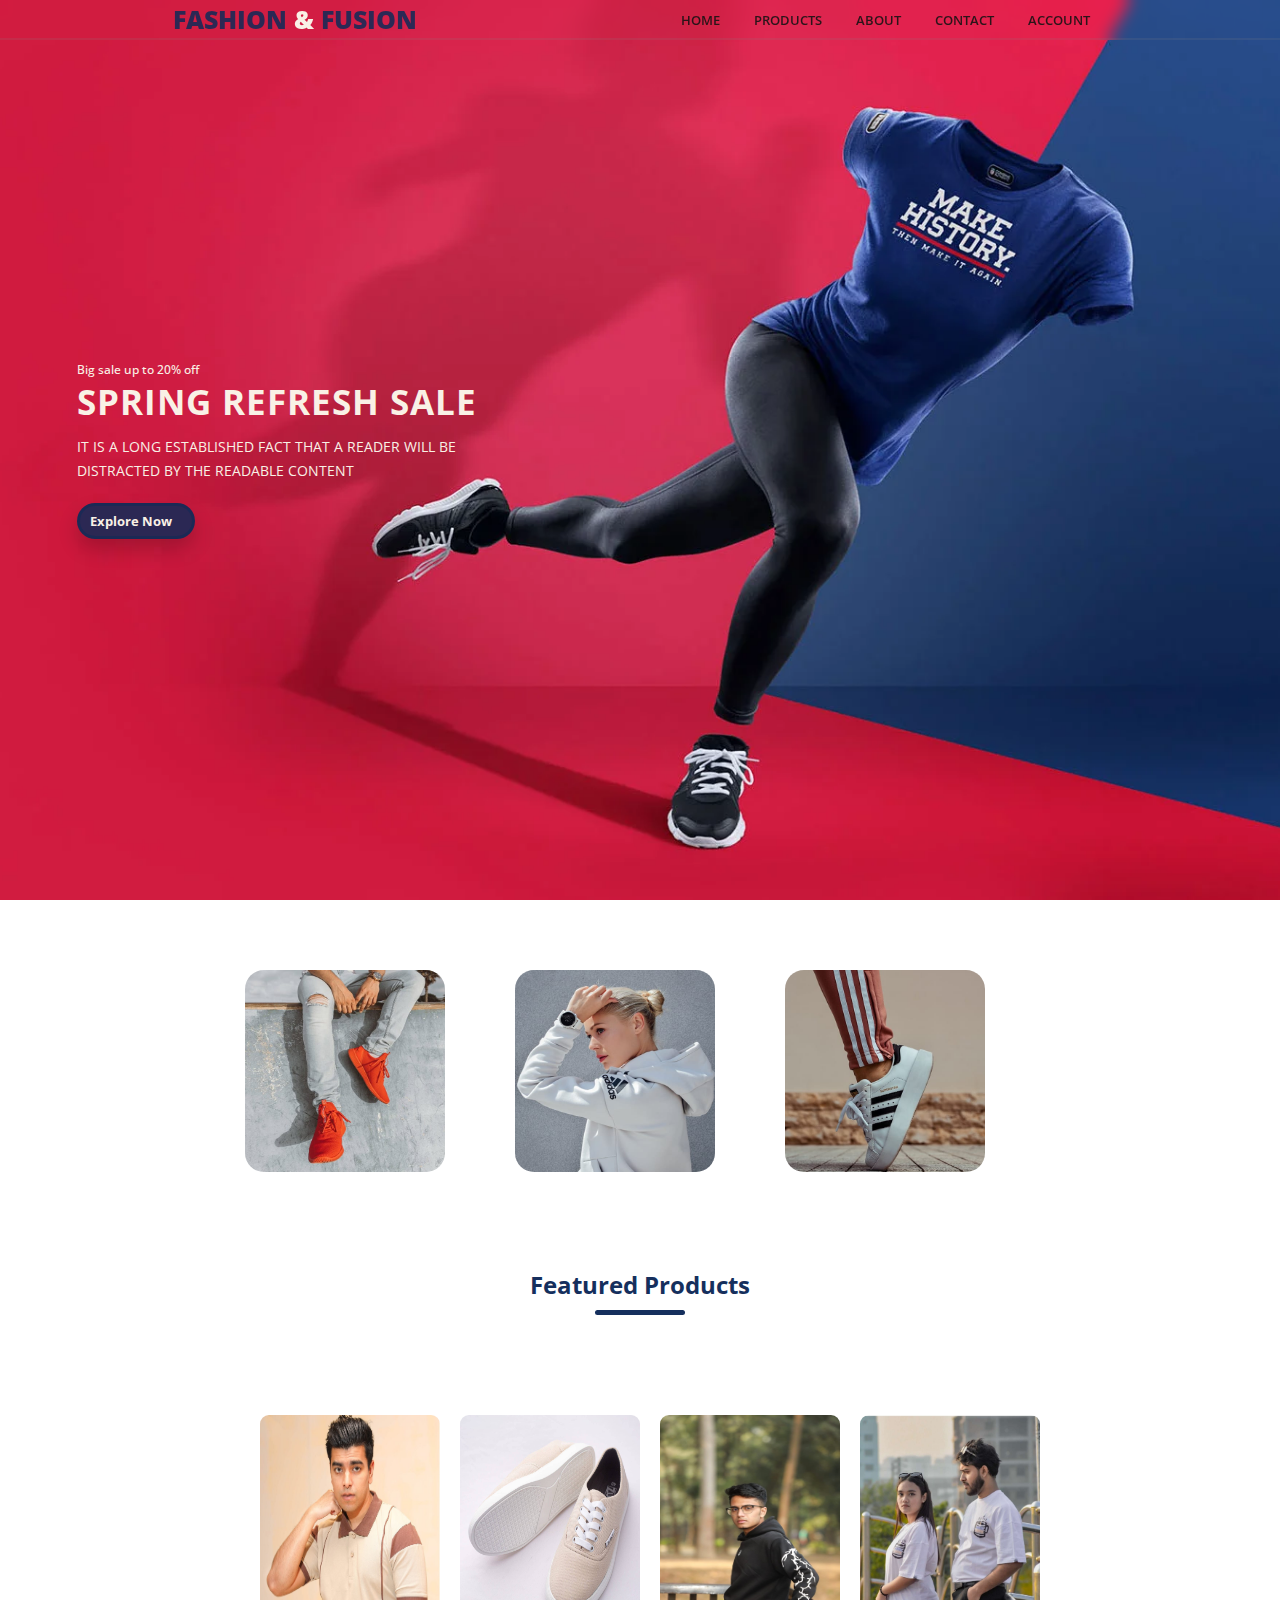
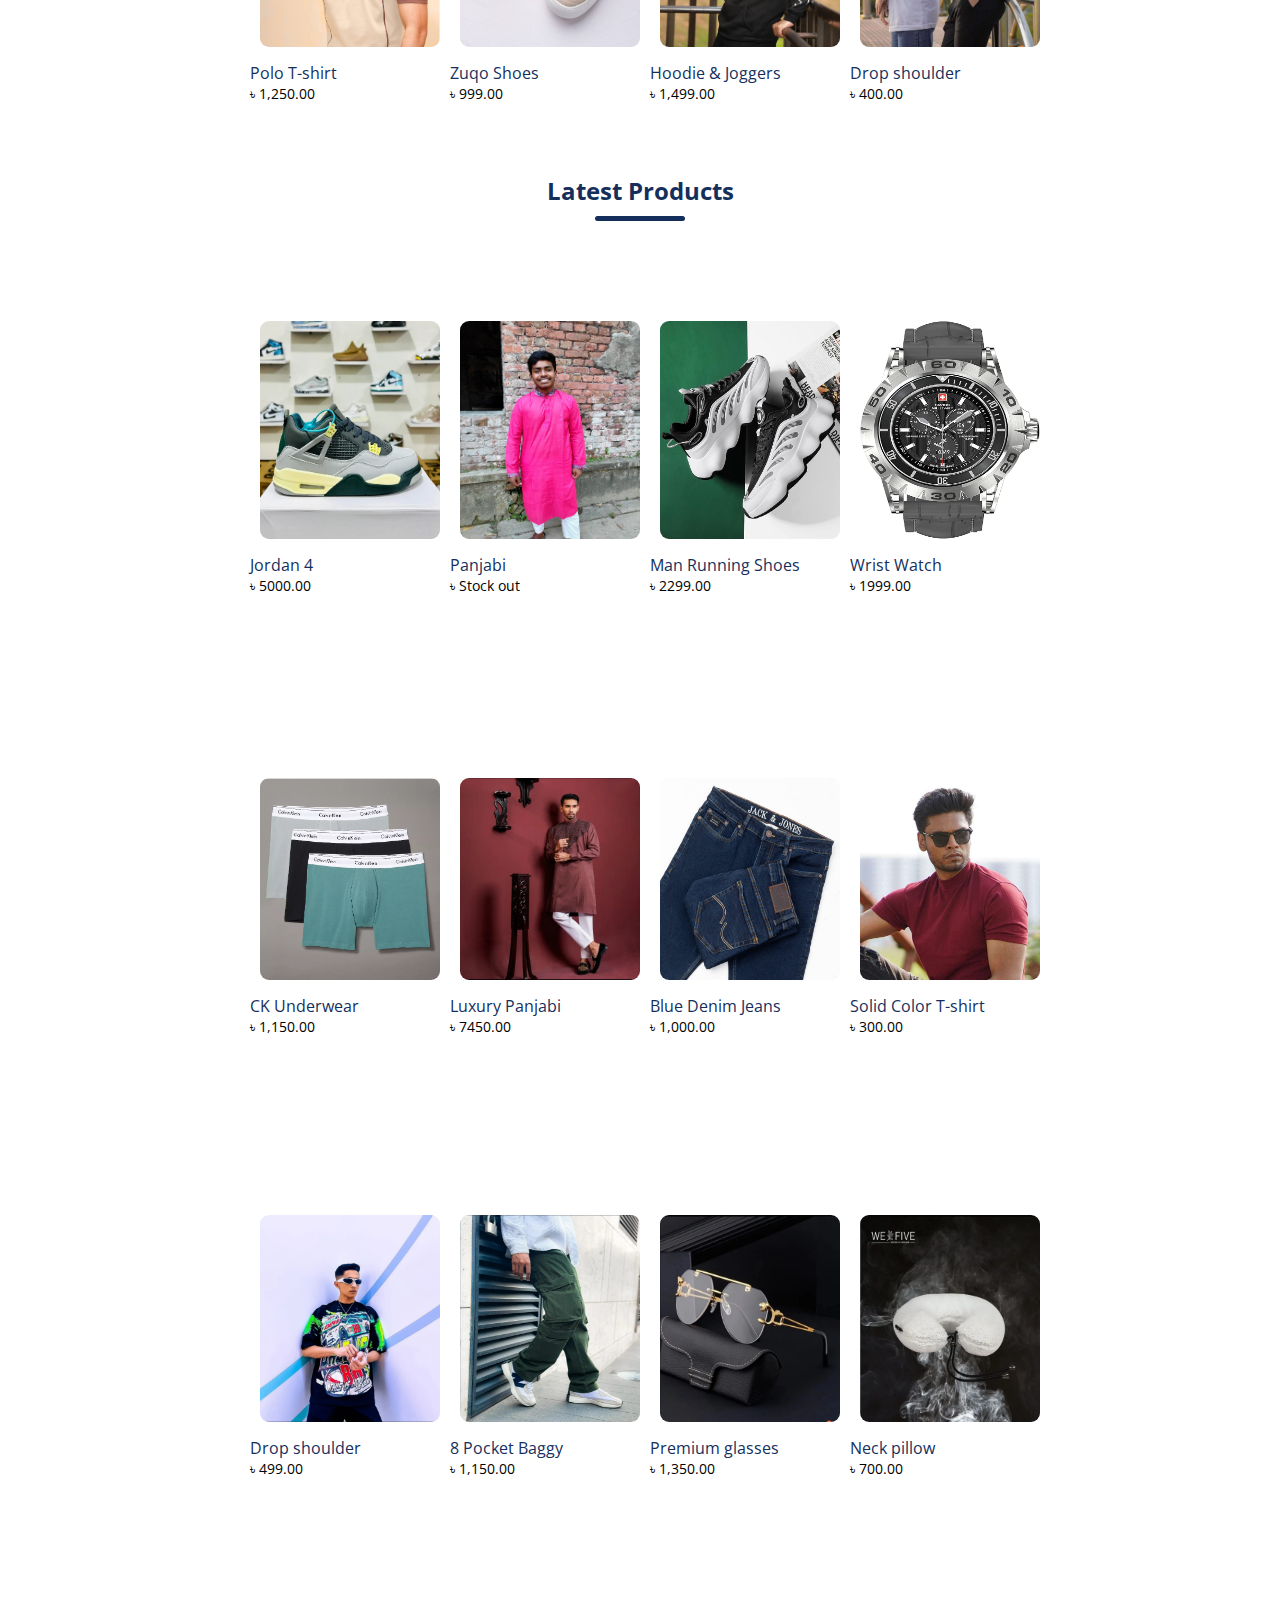
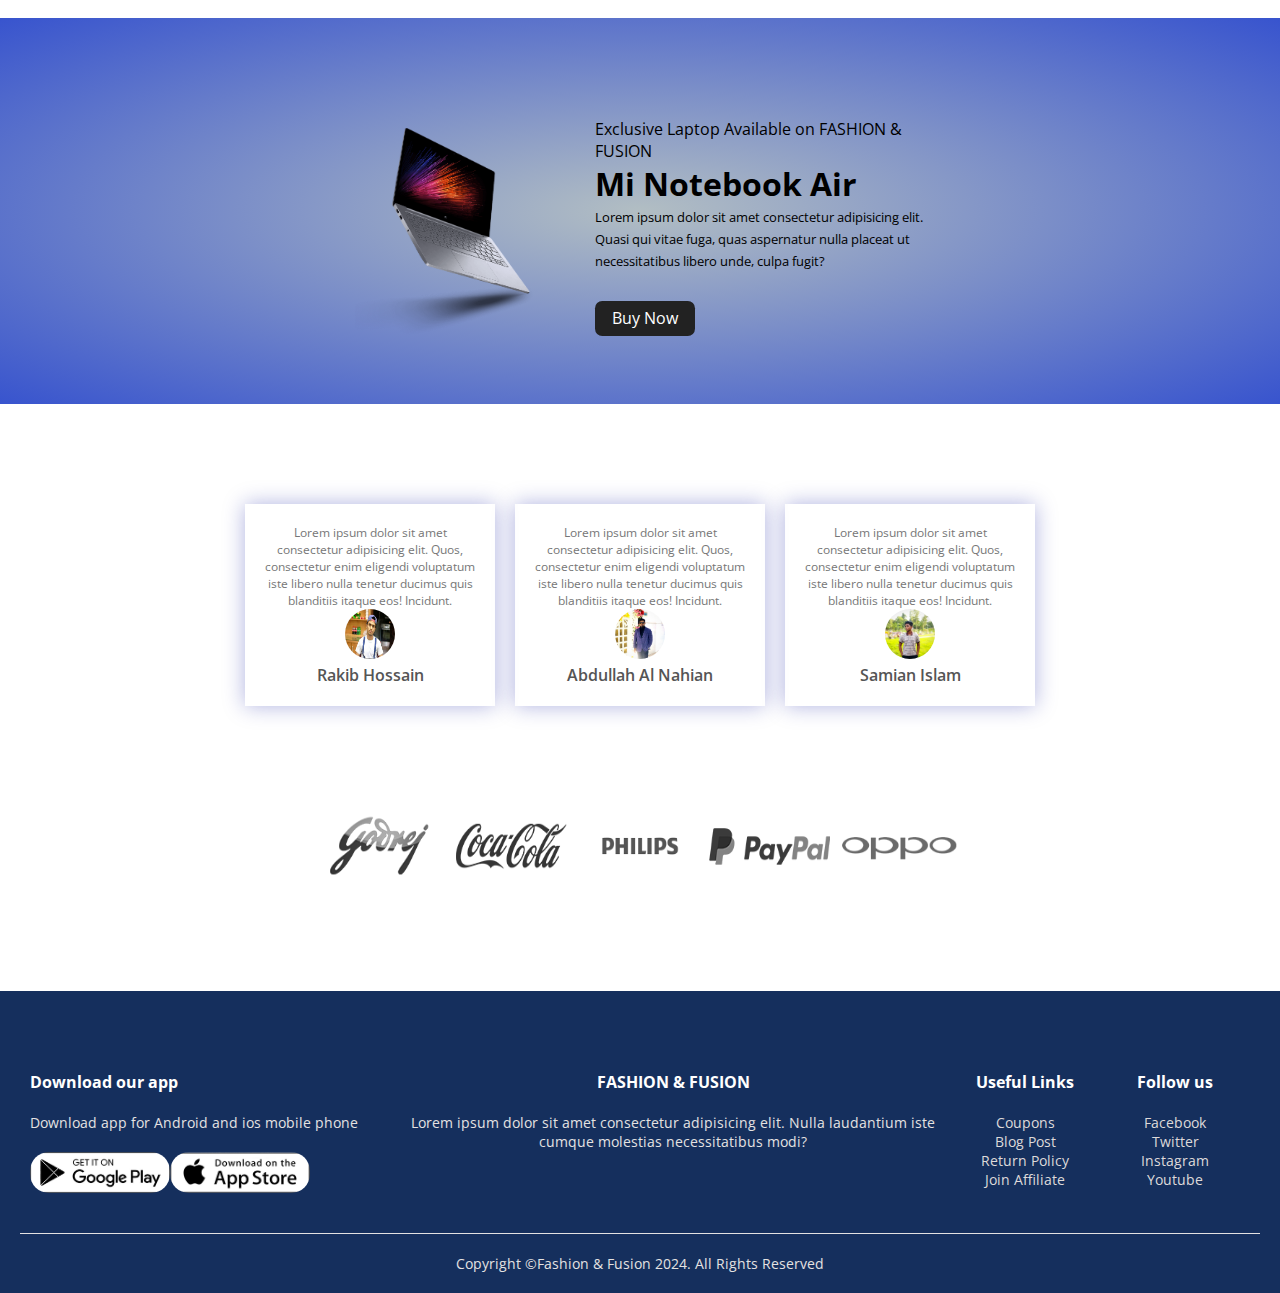
<file: index.html>
<!DOCTYPE html>
<html lang="en">
  <head>
    <meta charset="UTF-8" />
    <meta name="viewport" content="width=device-width, initial-scale=1.0" />
    <link
      rel="stylesheet"
      href="https://cdnjs.cloudflare.com/ajax/libs/font-awesome/6.5.1/css/all.min.css"
      integrity="sha512-DTOQO9RWCH3ppGqcWaEA1BIZOC6xxalwEsw9c2QQeAIftl+Vegovlnee1c9QX4TctnWMn13TZye+giMm8e2LwA=="
      crossorigin="anonymous"
      referrerpolicy="no-referrer"
    />
    <link rel="preconnect" href="https://fonts.googleapis.com" />
    <link rel="preconnect" href="https://fonts.gstatic.com" crossorigin />
    <link
      href="https://fonts.googleapis.com/css2?family=Open+Sans:ital,wght@0,300..800;1,300..800&display=swap"
      rel="stylesheet"
    />
    <link rel="stylesheet" href="style.css" />
    <link rel="icon" href="my logo.png" />
    <title>Fashion & Fusion</title>
  </head>
  <body>
    <header>
     <div class="logo">
      <p>Fashion <samp>&</samp> Fusion</p>
     </div>
      <div class="bx-menu" id="menu-icon"><i class="fa-solid fa-bars"></i></div>
      <ul class="navlist">
        <li><a href="index.html">Home</a></li>
        <li><a href="products.html">Products</a></li>
        <li><a href="#">About</a></li>
        <li><a href="#">Contact</a></li>
        <li><a href="account.html"> Account</a></li>
        <i class="fa-solid fa-bag-shopping" id="bag"></i>
      </ul>
    </header>
    <!--home section-->
    <section class="home">
      <div class="home-text">
        <h4>Big sale up to 20% off</h4>
        <h1>Spring Refresh Sale</h1>
        <p>
          It Is A Long Established Fact That A Reader Will Be Distracted By The
          Readable Content
        </p>
        <a href="products.html"><button class="button">
          Explore Now <i class="fa-solid fa-circle-arrow-right"></i>
        </button></a>
      </div>
    </section>
    <!--featured categories-->
    <div class="categories">
      <div class="small-categories">
        <div class="row">
          <div class="col-3">
            <img src="col1.jpg" alt="" />
          </div>
          <div class="col-3">
            <img src="col2.jpg" alt="" />
          </div>
          <div class="col-3">
            <img src="col3.jpg" alt="" />
          </div>
        </div>
      </div>
    </div>
    <!--featured products-->
    <div class="small-container">
      <h2 class="title">Featured Products</h2>
      <div class="row">
        <div class="col-4">
          <a href="products details.html"><img src="1.jpg" alt=""></a>
          <h4>Polo T-shirt</h4>
          <div class="rating">
            <i class="fa-solid fa-star"></i>
            <i class="fa-solid fa-star"></i>
            <i class="fa-solid fa-star"></i>
            <i class="fa-solid fa-star"></i>
            <i class="fa-regular fa-star"></i>
          </div>
          <p>৳ 1,250.00</p>
        </div>
        <div class="col-4">
          <a href="products details2.html"><img src="zuqo1.jpg" alt=""></a>
          <h4>Zuqo Shoes </h4>
          <div class="rating">
            <i class="fa-solid fa-star"></i>
            <i class="fa-solid fa-star"></i>
            <i class="fa-solid fa-star"></i>
            <i class="fa-solid fa-star"></i>
            <i class="fa-regular fa-star"></i>
          </div>
          <p>৳ 999.00</p>
        </div>
        <div class="col-4">
       <a href="products details1.html"><img src="tash2.jpg" ></a>
          <h4>Hoodie & Joggers</h4>
          <div class="rating">
            <i class="fa-solid fa-star"></i>
            <i class="fa-solid fa-star"></i>
            <i class="fa-solid fa-star"></i>
            <i class="fa-solid fa-star"></i>
            <i class="fa-solid fa-star-half-stroke"></i>
          </div>
          <p>৳ 1,499.00</p>
        </div>
        <div class="col-4">
          <img src="ds3.jpg" alt="">
          <h4>Drop shoulder</h4>
          <div class="rating">
            <i class="fa-solid fa-star"></i>
            <i class="fa-solid fa-star"></i>
            <i class="fa-solid fa-star"></i>
            <i class="fa-solid fa-star-half-stroke"></i>
            <i class="fa-regular fa-star"></i>
          </div>
          <p>৳ 400.00</p>
        </div>
      </div>
      <h2 class="title">Latest Products</h2>
      <div class="row">
        <div class="col-4">
          <img src="jorden1.jpg">
          <h4>Jordan 4</h4>
          <div class="rating">
            <i class="fa-solid fa-star"></i>
            <i class="fa-solid fa-star"></i>
            <i class="fa-solid fa-star"></i>
            <i class="fa-solid fa-star"></i>
            <i class="fa-regular fa-star"></i>
          </div>
          <p>৳ 5000.00</p>
        </div>
        <div class="col-4">
          <a href="products details3.html"><img src="joy1.jpg"> </a>
          <h4>Panjabi </h4>
          <div class="rating">
            <i class="fa-solid fa-star"></i>
            <i class="fa-solid fa-star"></i>
            <i class="fa-solid fa-star"></i>
            <i class="fa-solid fa-star"></i>
            <i class="fa-regular fa-star"></i>
          </div>
          <p>৳ Stock out</p>
        </div>
        <div class="col-4">
          <img src="shoe2.jpg" alt="">
          <h4>Man Running Shoes</h4>
          <div class="rating">
            <i class="fa-solid fa-star"></i>
            <i class="fa-solid fa-star"></i>
            <i class="fa-solid fa-star"></i>
            <i class="fa-solid fa-star"></i>
            <i class="fa-solid fa-star-half-stroke"></i>
          </div>
          <p>৳ 2299.00</p>
        </div>
        <div class="col-4">
          <img src="watch1.jpg" alt="">
          <h4>Wrist Watch</h4>
          <div class="rating">
            <i class="fa-solid fa-star"></i>
            <i class="fa-solid fa-star"></i>
            <i class="fa-solid fa-star"></i>
            <i class="fa-regular fa-star"></i>
          </div>
          <p>৳ 1999.00</p>
        </div>
      </div>
      <div class="row">
        <div class="col-4">
          <a href="products details6.html"><img src="ck1.jpg" ></a>
          <h4>CK Underwear</h4>
          <div class="rating">
            <i class="fa-solid fa-star"></i>
            <i class="fa-solid fa-star"></i>
            <i class="fa-solid fa-star"></i>
            <i class="fa-solid fa-star"></i>
            <i class="fa-regular fa-star"></i>
          </div>
          <p>৳ 1,150.00</p>
        </div>
        <div class="col-4">
         <a href="products details7.html"> <img src="panjabi1.jpg"></a>
          <h4>Luxury Panjabi </h4>
          <div class="rating">
            <i class="fa-solid fa-star"></i>
            <i class="fa-solid fa-star"></i>
            <i class="fa-solid fa-star"></i>
            <i class="fa-solid fa-star"></i>
            <i class="fa-solid fa-star-half-stroke"></i>

          </div>
          <p>৳ 7450.00</p>
        </div>
        <div class="col-4">
          <img src="jeans1.jpg" alt="">
          <h4>Blue Denim Jeans</h4>
          <div class="rating">
            <i class="fa-solid fa-star"></i>
            <i class="fa-solid fa-star"></i>
            <i class="fa-solid fa-star"></i>
            <i class="fa-solid fa-star"></i>
            <i class="fa-regular fa-star"></i>
          </div>
          <p>৳ 1,000.00</p>
        </div>
        <div class="col-4">
          <a href="products details4.html"><img src="colort1.jpeg" alt=""></a>
          <h4>Solid Color T-shirt</h4>
          <div class="rating">
            <i class="fa-solid fa-star"></i>
            <i class="fa-solid fa-star"></i>
            <i class="fa-solid fa-star"></i>
            <i class="fa-solid fa-star-half-stroke"></i>
            <i class="fa-regular fa-star"></i>
          </div>
          <p>৳ 300.00</p>
        </div>
      </div>
      <div class="row">
        <div class="col-4">
          <img src="dss1.jpg" alt="">
          <h4>Drop shoulder</h4>
          <div class="rating">
            <i class="fa-solid fa-star"></i>
            <i class="fa-solid fa-star"></i>
            <i class="fa-solid fa-star"></i>
            <i class="fa-solid fa-star"></i>
            <i class="fa-regular fa-star"></i>
          </div>
          <p>৳ 499.00</p>
        </div>
        <div class="col-4">
          <img src="8pb1.jpg" alt="">
          <h4>8 Pocket Baggy</h4>
          <div class="rating">
            <i class="fa-solid fa-star"></i>
            <i class="fa-solid fa-star"></i>
            <i class="fa-solid fa-star"></i>
            <i class="fa-solid fa-star"></i>
            <i class="fa-regular fa-star"></i>
          </div>
          <p>৳ 1,150.00</p>
        </div>
        <div class="col-4">
          <img src="glass1.jpg" alt="">
          <h4>Premium glasses</h4>
          <div class="rating">
            <i class="fa-solid fa-star"></i>
            <i class="fa-solid fa-star"></i>
            <i class="fa-solid fa-star"></i>
            <i class="fa-solid fa-star"></i>
            <i class="fa-solid fa-star-half-stroke"></i>
          </div>
          <p>৳ 1,350.00</p>
        </div>
        <div class="col-4">
          <img src="Neck pillow1.jpg" alt="">
          <h4>Neck pillow</h4>
          <div class="rating">
            <i class="fa-solid fa-star"></i>
            <i class="fa-solid fa-star"></i>
            <i class="fa-solid fa-star"></i>
            <i class="fa-regular fa-star"></i>
          </div>
          <p>৳ 700.00</p>
        </div>
      </div>
      </div>
    </div>
    <!------------offer------------->
    <div class="offer">
      <div class="small-container">
        <div class="row">
          <div class="col-44">
            <img src="minotebook air.png" alt="" class="offer-img">
          </div>
          <div class="col-2">
            <p>Exclusive Laptop Available on FASHION & FUSION</p>
            <h1>Mi Notebook Air</h1>
            <small>Lorem ipsum dolor sit amet consectetur adipisicing elit. Quasi qui vitae fuga, quas aspernatur nulla placeat ut necessitatibus libero unde, culpa fugit?</small>
            <div data-tooltip="Price:-$600" class="button2">
              <div class="button2-wrapper">
                <div class="text">Buy Now</div>
                  <span class="icon">
                    <svg viewBox="0 0 16 16" class="bi bi-cart2" fill="currentColor" height="16" width="16" xmlns="http://www.w3.org/2000/svg">
                <path d="M0 2.5A.5.5 0 0 1 .5 2H2a.5.5 0 0 1 .485.379L2.89 4H14.5a.5.5 0 0 1 .485.621l-1.5 6A.5.5 0 0 1 13 11H4a.5.5 0 0 1-.485-.379L1.61 3H.5a.5.5 0 0 1-.5-.5zM3.14 5l1.25 5h8.22l1.25-5H3.14zM5 13a1 1 0 1 0 0 2 1 1 0 0 0 0-2zm-2 1a2 2 0 1 1 4 0 2 2 0 0 1-4 0zm9-1a1 1 0 1 0 0 2 1 1 0 0 0 0-2zm-2 1a2 2 0 1 1 4 0 2 2 0 0 1-4 0z"></path>
              </svg>
                  </span>
                </div>
              </div>
          </div>
        </div>
      </div>
    </div>
    <!--------testimonial-------->
    <div class="testimonial">
      <div class="small-container">
        <div class="row">
          <div class="col-3">
            <i class="fa fa-quote-left"></i>
            <p>Lorem ipsum dolor sit amet consectetur adipisicing elit. Quos, consectetur enim eligendi voluptatum iste libero nulla tenetur ducimus quis blanditiis itaque eos! Incidunt.</p>
            <div class="rating">
              <i class="fa-solid fa-star"></i>
              <i class="fa-solid fa-star"></i>
              <i class="fa-solid fa-star"></i>
              <i class="fa-solid fa-star"></i>
              <i class="fa-regular fa-star"></i>
            </div>  
              <img src="user1.jpg" alt="">           
            <h3>Rakib Hossain</h3>
          </div>
          <div class="col-3">
            <i class="fa fa-quote-left"></i>
            <p>Lorem ipsum dolor sit amet consectetur adipisicing elit. Quos, consectetur enim eligendi voluptatum iste libero nulla tenetur ducimus quis blanditiis itaque eos! Incidunt.</p>
            <div class="rating">
              <i class="fa-solid fa-star"></i>
              <i class="fa-solid fa-star"></i>
              <i class="fa-solid fa-star"></i>
              <i class="fa-solid fa-star-half-stroke"></i>
              <i class="fa-regular fa-star"></i>
            </div>
            <img src="user2.jpg" alt="">
            <h3>Abdullah Al Nahian</h3>
          </div>
          <div class="col-3">
            <i class="fa fa-quote-left"></i>
            <p>Lorem ipsum dolor sit amet consectetur adipisicing elit. Quos, consectetur enim eligendi voluptatum iste libero nulla tenetur ducimus quis blanditiis itaque eos! Incidunt.</p>
            <div class="rating">
              <i class="fa-solid fa-star"></i>
              <i class="fa-solid fa-star"></i>
              <i class="fa-solid fa-star"></i>
              <i class="fa-solid fa-star"></i>
              <i class="fa-solid fa-star-half-stroke"></i>
            </div>
            <img src="user4.jpg" alt="">
            <h3>Samian Islam</h3>
          </div>
        </div>
      </div>
    </div>
<!--------brands------------>
<div class="brands">
  <div class="small-container">
    <div class="row">
      <div class="col-5">
        <img src="logo-godrej.png" alt="">
      </div>
      <div class="col-5">
        <img src="logo-coca-cola.png" alt="">
      </div>
      <div class="col-5">
        <img src="logo-philips.png" alt="">
      </div>
      <div class="col-5">
        <img src="logo-paypal.png" alt="">
      </div>
      <div class="col-5">
        <img src="logo-oppo.png" alt="">
      </div>
    </div>
  </div>
</div>
<!---------footer------------>
   <div class="footer">
    <div class="container">
      <div class="row">
        <div class="footer-col-1">
          <h3>Download our app</h3>
          <p>Download app for Android and ios mobile phone</p>
          <div class="app-logo">
            <img src="play-store.png" alt="">
            <img src="app-store.png" alt="">
          </div>
        </div>
        <div class="footer-col-2">
          <h3>FASHION & FUSION</h3>
          <p>Lorem ipsum dolor sit amet consectetur adipisicing elit. Nulla laudantium iste cumque molestias necessitatibus modi?</p>
        </div>
        <div class="footer-col-3">
          <h3>Useful Links</h3>
         <ul>
          <li>Coupons</li>
          <li>Blog Post</li>
          <li>Return Policy</li>
          <li>Join Affiliate</li>
         </ul>
        </div>
        <div class="footer-col-4">
          <h3>Follow us</h3>
          <ul>
            <li>Facebook</li>
            <li>Twitter</li>
            <li>Instagram</li>
            <li>Youtube</li>
          </ul>
        </div>
      </div>
      <hr>
      <p class="copyright">Copyright ©Fashion & Fusion 2024. All Rights Reserved</p>
    </div>
   </div>



    <script src="java.js"></script>
  </body>
</html>
</file>
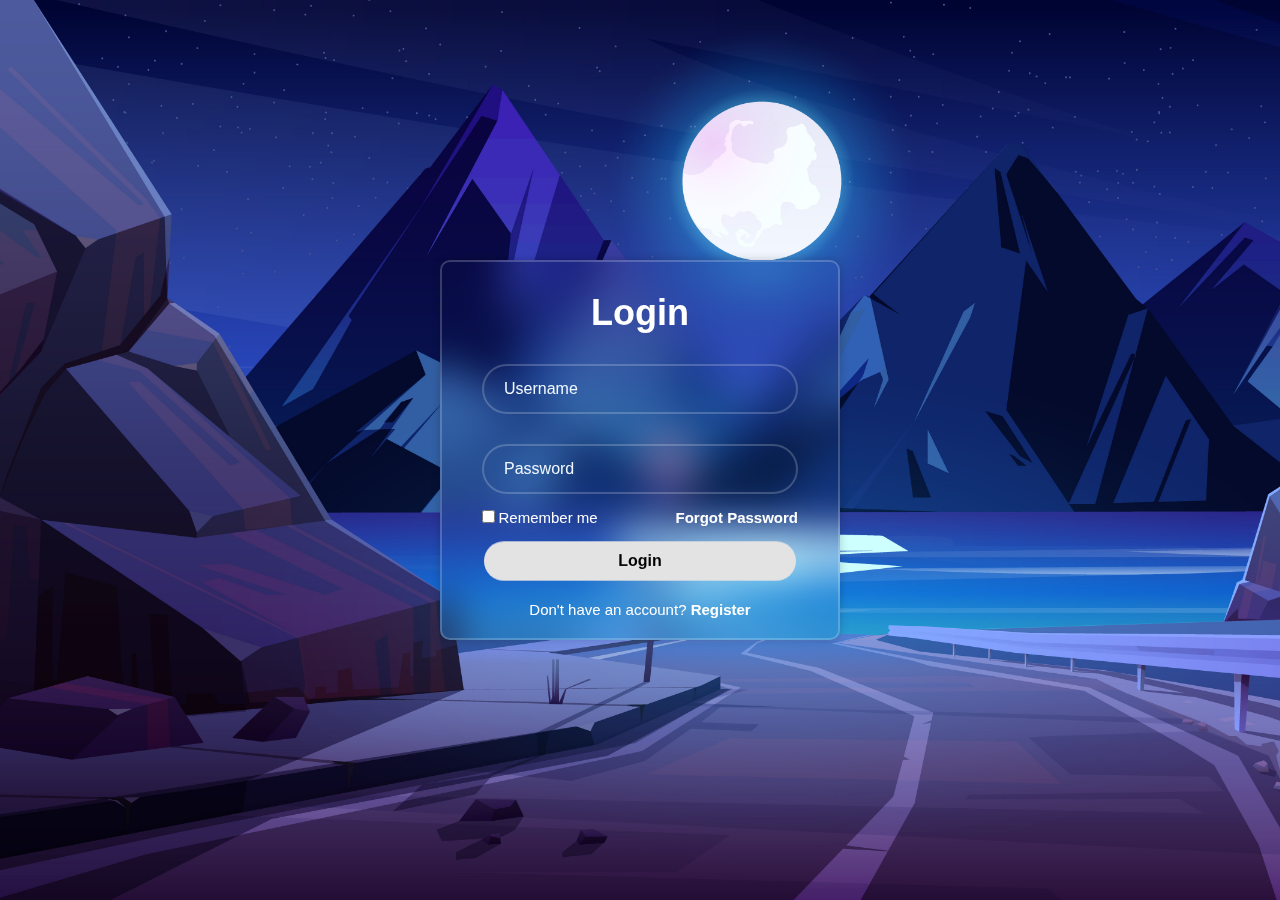
<file: account.html>
<!DOCTYPE html>
<html lang="en">
  <head>
    <meta charset="UTF-8" />
    <meta name="viewport" content="width=device-width, initial-scale=1.0" />
    <link rel="icon" href="my logo.png" />
    <link rel="stylesheet" href="https://cdnjs.cloudflare.com/ajax/libs/font-awesome/6.5.1/css/all.min.css" integrity="sha512-DTOQO9RWCH3ppGqcWaEA1BIZOC6xxalwEsw9c2QQeAIftl+Vegovlnee1c9QX4TctnWMn13TZye+giMm8e2LwA==" crossorigin="anonymous" referrerpolicy="no-referrer" />
    <link rel="stylesheet" href="account.css"/>
    <title>Account - Fashion & Fusion</title>
  </head>
  <body>
    <div class="main">
      <form action="#">
        <h1>Login</h1>
        <div class="input-box">
          <input type="text" placeholder="Username" required  >
          <i class="fa-solid fa-user-tie"></i>
        </div>
        <div class="input-box">
          <input type="password" placeholder="Password" required  />
          <i class="fa-solid fa-lock"></i>
        </div>
        <div class="remember-forgot">
          <label for="Remember me"
            ><input type="checkbox" id="Remember me" />Remember me</label>
          <a href="#">Forgot Password</a>
        </div>
        <div class="wrapper">
          <a href="index.html" class="login">Login</a>
        </div>
        <div class="reister-link">
          <p>Don't have an account? <a href="#">Register</a></p>
        </div>
      </form>
    </div>
  </body>
</html>
</file>
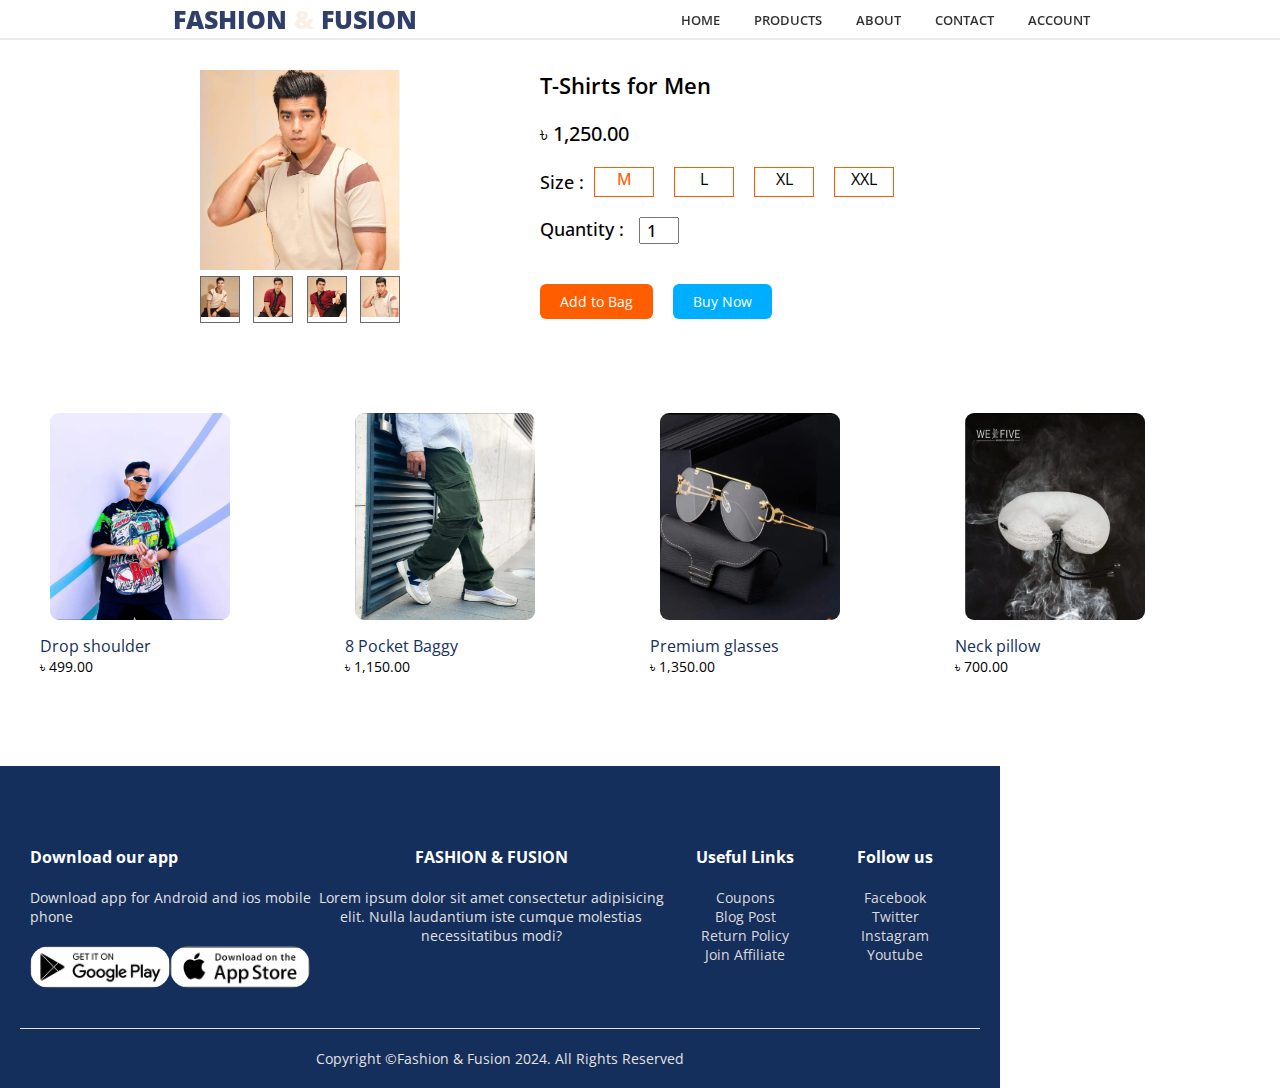
<file: products details.html>
<!DOCTYPE html>
<html lang="en">
  <head>
    <meta charset="UTF-8" />
    <meta name="viewport" content="width=device-width, initial-scale=1.0" />
    <link
      rel="stylesheet"
      href="https://cdnjs.cloudflare.com/ajax/libs/font-awesome/6.5.1/css/all.min.css"
      integrity="sha512-DTOQO9RWCH3ppGqcWaEA1BIZOC6xxalwEsw9c2QQeAIftl+Vegovlnee1c9QX4TctnWMn13TZye+giMm8e2LwA=="
      crossorigin="anonymous"
      referrerpolicy="no-referrer"
    />
    <link rel="preconnect" href="https://fonts.googleapis.com" />
    <link rel="preconnect" href="https://fonts.gstatic.com" crossorigin />
    <link
      href="https://fonts.googleapis.com/css2?family=Open+Sans:ital,wght@0,300..800;1,300..800&display=swap"
      rel="stylesheet"
    />
    <link rel="stylesheet" href="products details.css" />
    <link rel="icon" href="my logo.png"/>
    <title>products details - Fashion & Fusion</title>
  </head>
  <body>
    <header>
     <div class="logo">
      <p>Fashion <samp>&</samp> Fusion</p>
     </div>
      <div class="bx-menu" id="menu-icon"><i class="fa-solid fa-bars"></i></div>
      <ul class="navlist">
        <li><a href="index.html">Home</a></li>
        <li><a href="products.html">Products</a></li>
        <li><a href="#">About</a></li>
        <li><a href="#">Contact</a></li>
        <li><a href="#"> Account</a></li>
        <i class="fa-solid fa-bag-shopping" id="bag"></i>
      </ul>
    </header>
    <div class="flex-box">
      <div class="left">
          <div class="big-img">
              <img src="1.jpg">
          </div>
          <div class="images">
              <div class="small-img">
                  <img src="2.jpg" onclick="showImg(this.src)">
              </div>
              <div class="small-img">
                  <img src="3.jpg" onclick="showImg(this.src)">
              </div>
              <div class="small-img">
                  <img src="4.jpg" onclick="showImg(this.src)">
              </div>
              <div class="small-img">
                  <img src="1.jpg" onclick="showImg(this.src)">
              </div>
          </div>
      </div>

      <div class="right">
         
          <div class="pname">T-Shirts for Men</div>
          <div class="ratings">
              <i class="fas fa-star"></i>
              <i class="fas fa-star"></i>
              <i class="fas fa-star"></i>
              <i class="fas fa-star"></i>
              <i class="fas fa-star-half-alt"></i>
          </div>
          <div class="price">৳ 1,250.00</div>
          <div class="size">
              <p>Size :</p>
              <div class="psize active">M</div>
              <div class="psize">L</div>
              <div class="psize">XL</div>
              <div class="psize">XXL</div>
          </div>
          <div class="quantity">
              <p>Quantity :</p>
              <input type="number" min="1" max="5" value="1">
          </div>
          <div class="btn-box">
              <button class="cart-btn">Add to Bag</button>
              <button class="buy-btn">Buy Now</button>
          </div>
      </div>
  </div>
    

      <!-------------single product details--------------->

      <div class="row">
        <div class="col-4">
          <img src="dss1.jpg" alt="">
          <h4>Drop shoulder</h4>
          <div class="rating">
            <i class="fa-solid fa-star"></i>
            <i class="fa-solid fa-star"></i>
            <i class="fa-solid fa-star"></i>
            <i class="fa-solid fa-star"></i>
            <i class="fa-regular fa-star"></i>
          </div>
          <p>৳ 499.00</p>
        </div>
        <div class="col-4">
          <img src="8pb1.jpg" alt="">
          <h4>8 Pocket Baggy</h4>
          <div class="rating">
            <i class="fa-solid fa-star"></i>
            <i class="fa-solid fa-star"></i>
            <i class="fa-solid fa-star"></i>
            <i class="fa-solid fa-star"></i>
            <i class="fa-regular fa-star"></i>
          </div>
          <p>৳ 1,150.00</p>
        </div>
        <div class="col-4">
          <img src="glass1.jpg" alt="">
          <h4>Premium glasses</h4>
          <div class="rating">
            <i class="fa-solid fa-star"></i>
            <i class="fa-solid fa-star"></i>
            <i class="fa-solid fa-star"></i>
            <i class="fa-solid fa-star"></i>
            <i class="fa-solid fa-star-half-stroke"></i>
          </div>
          <p>৳ 1,350.00</p>
        </div>
        <div class="col-4">
          <img src="Neck pillow1.jpg" alt="">
          <h4>Neck pillow</h4>
          <div class="rating">
            <i class="fa-solid fa-star"></i>
            <i class="fa-solid fa-star"></i>
            <i class="fa-solid fa-star"></i>
            <i class="fa-regular fa-star"></i>
          </div>
          <p>৳ 700.00</p>
        </div>
      </div>

<!---------footer------------>
   <div class="footer">
    <div class="container">
      <div class="row">
        <div class="footer-col-1">
          <h3>Download our app</h3>
          <p>Download app for Android and ios mobile phone</p>
          <div class="app-logo">
            <img src="play-store.png" alt="">
            <img src="app-store.png" alt="">
          </div>
        </div>
        <div class="footer-col-2">
          <h3>FASHION & FUSION</h3>
          <p>Lorem ipsum dolor sit amet consectetur adipisicing elit. Nulla laudantium iste cumque molestias necessitatibus modi?</p>
        </div>
        <div class="footer-col-3">
          <h3>Useful Links</h3>
         <ul>
          <li>Coupons</li>
          <li>Blog Post</li>
          <li>Return Policy</li>
          <li>Join Affiliate</li>
         </ul>
        </div>
        <div class="footer-col-4">
          <h3>Follow us</h3>
          <ul>
            <li>Facebook</li>
            <li>Twitter</li>
            <li>Instagram</li>
            <li>Youtube</li>
          </ul>
        </div>
      </div>
      <hr>
      <p class="copyright">Copyright ©Fashion & Fusion 2024. All Rights Reserved</p>
    </div>
   </div>
   <!---------footer end------------>



    <script src="java.js"></script>
  </body>
</html>
</file>
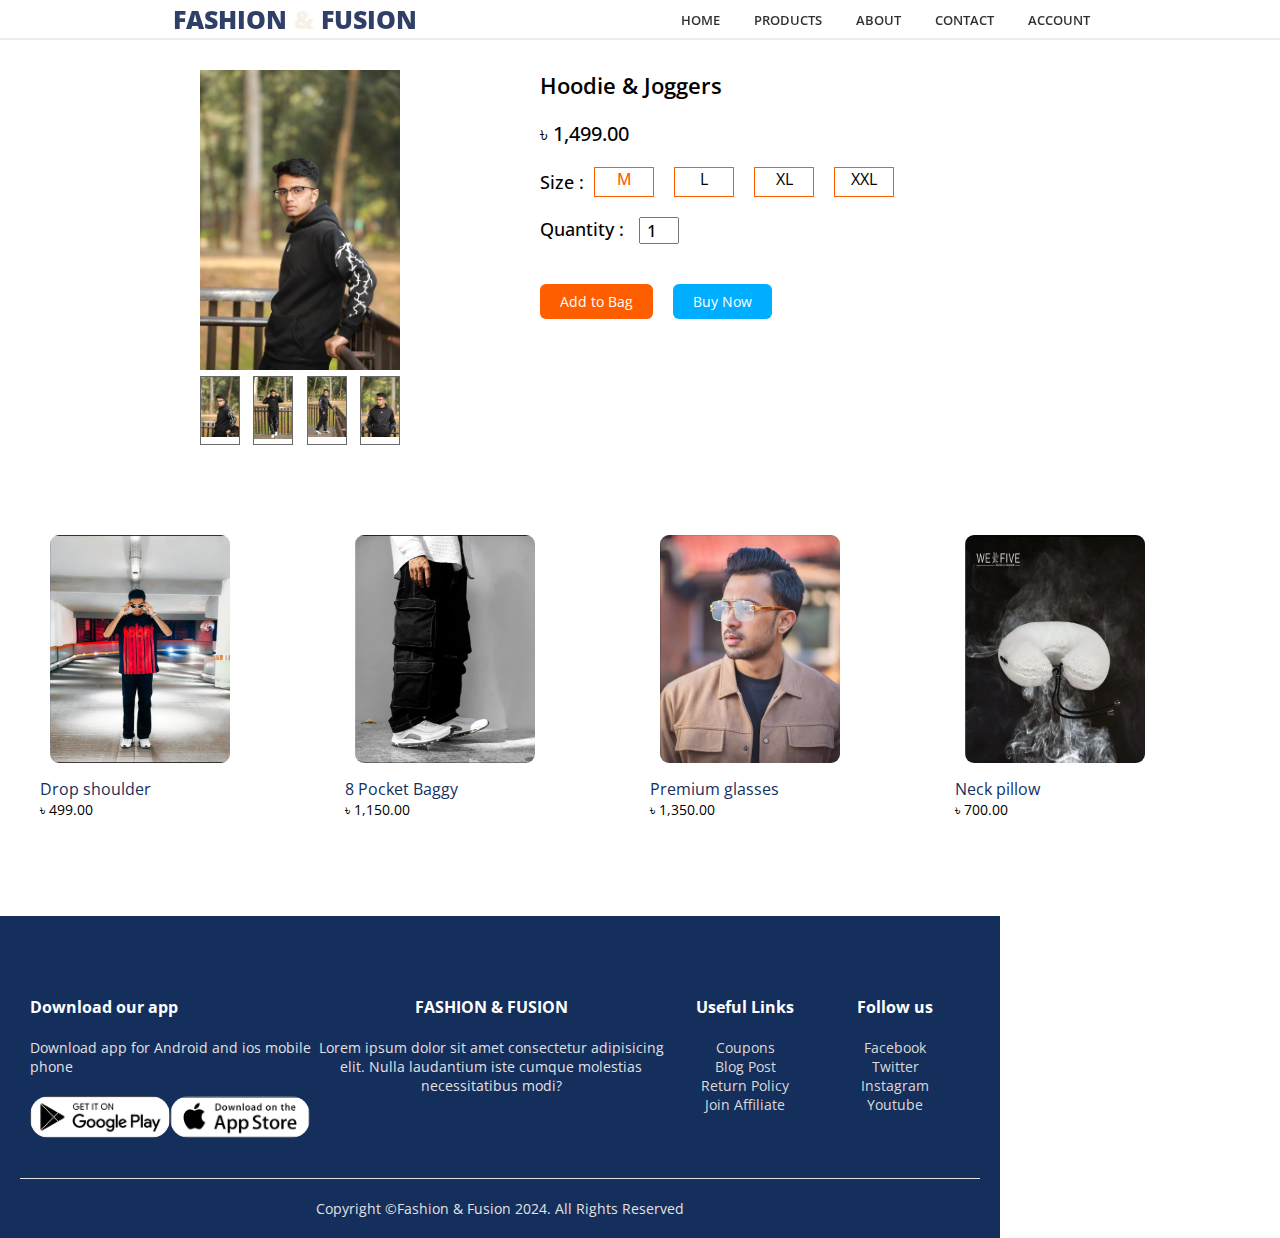
<file: products details1.html>
<!DOCTYPE html>
<html lang="en">
  <head>
    <meta charset="UTF-8" />
    <meta name="viewport" content="width=device-width, initial-scale=1.0" />
    <link
      rel="stylesheet"
      href="https://cdnjs.cloudflare.com/ajax/libs/font-awesome/6.5.1/css/all.min.css"
      integrity="sha512-DTOQO9RWCH3ppGqcWaEA1BIZOC6xxalwEsw9c2QQeAIftl+Vegovlnee1c9QX4TctnWMn13TZye+giMm8e2LwA=="
      crossorigin="anonymous"
      referrerpolicy="no-referrer"
    />
    <link rel="preconnect" href="https://fonts.googleapis.com" />
    <link rel="preconnect" href="https://fonts.gstatic.com" crossorigin />
    <link
      href="https://fonts.googleapis.com/css2?family=Open+Sans:ital,wght@0,300..800;1,300..800&display=swap"
      rel="stylesheet"
    />
    <link rel="stylesheet" href="products details.css" />
    <link rel="icon" href="my logo.png"/>
    <title>products details - Fashion & Fusion</title>
  </head>
  <body>
    <header>
     <div class="logo">
      <p>Fashion <samp>&</samp> Fusion</p>
     </div>
      <div class="bx-menu" id="menu-icon"><i class="fa-solid fa-bars"></i></div>
      <ul class="navlist">
        <li><a href="index.html">Home</a></li>
        <li><a href="products.html">Products</a></li>
        <li><a href="#">About</a></li>
        <li><a href="#">Contact</a></li>
        <li><a href="#"> Account</a></li>
        <i class="fa-solid fa-bag-shopping" id="bag"></i>
      </ul>
    </header>
    <div class="flex-box">
      <div class="left">
          <div class="big-img">
              <img src="tash2.jpg">
          </div>
          <div class="images">
              <div class="small-img">
                  <img src="tash2.jpg" onclick="showImg(this.src)">
              </div>
              <div class="small-img">
                  <img src="tash3.jpg" onclick="showImg(this.src)">
              </div>
              <div class="small-img">
                  <img src="tash4.jpg" onclick="showImg(this.src)">
              </div>
              <div class="small-img">
                  <img src="tash1.jpg" onclick="showImg(this.src)">
              </div>
          </div>
      </div>

      <div class="right">
         
          <div class="pname">Hoodie & Joggers</div>
          <div class="ratings">
              <i class="fas fa-star"></i>
              <i class="fas fa-star"></i>
              <i class="fas fa-star"></i>
              <i class="fas fa-star"></i>
              <i class="fas fa-star-half-alt"></i>
          </div>
          <div class="price">৳ 1,499.00</div>
          <div class="size">
              <p>Size :</p>
              <div class="psize active">M</div>
              <div class="psize">L</div>
              <div class="psize">XL</div>
              <div class="psize">XXL</div>
          </div>
          <div class="quantity">
              <p>Quantity :</p>
              <input type="number" min="1" max="5" value="1">
          </div>
          <div class="btn-box">
              <button class="cart-btn">Add to Bag</button>
              <button class="buy-btn">Buy Now</button>
          </div>
      </div>
  </div>
    

      <!-------------single product details--------------->

      <div class="row">
        <div class="col-4">
          <img src="dss3.jpg" alt="">
          <h4>Drop shoulder</h4>
          <div class="rating">
            <i class="fa-solid fa-star"></i>
            <i class="fa-solid fa-star"></i>
            <i class="fa-solid fa-star"></i>
            <i class="fa-solid fa-star"></i>
            <i class="fa-regular fa-star"></i>
          </div>
          <p>৳ 499.00</p>
        </div>
        <div class="col-4">
          <img src="8pb2.jpg" alt="">
          <h4>8 Pocket Baggy</h4>
          <div class="rating">
            <i class="fa-solid fa-star"></i>
            <i class="fa-solid fa-star"></i>
            <i class="fa-solid fa-star"></i>
            <i class="fa-solid fa-star"></i>
            <i class="fa-regular fa-star"></i>
          </div>
          <p>৳ 1,150.00</p>
        </div>
        <div class="col-4">
          <img src="glass2.jpg" alt="">
          <h4>Premium glasses</h4>
          <div class="rating">
            <i class="fa-solid fa-star"></i>
            <i class="fa-solid fa-star"></i>
            <i class="fa-solid fa-star"></i>
            <i class="fa-solid fa-star"></i>
            <i class="fa-solid fa-star-half-stroke"></i>
          </div>
          <p>৳ 1,350.00</p>
        </div>
        <div class="col-4">
          <img src="Neck pillow1.jpg" alt="">
          <h4>Neck pillow</h4>
          <div class="rating">
            <i class="fa-solid fa-star"></i>
            <i class="fa-solid fa-star"></i>
            <i class="fa-solid fa-star"></i>
            <i class="fa-regular fa-star"></i>
          </div>
          <p>৳ 700.00</p>
        </div>
      </div>

<!---------footer------------>
   <div class="footer">
    <div class="container">
      <div class="row">
        <div class="footer-col-1">
          <h3>Download our app</h3>
          <p>Download app for Android and ios mobile phone</p>
          <div class="app-logo">
            <img src="play-store.png" alt="">
            <img src="app-store.png" alt="">
          </div>
        </div>
        <div class="footer-col-2">
          <h3>FASHION & FUSION</h3>
          <p>Lorem ipsum dolor sit amet consectetur adipisicing elit. Nulla laudantium iste cumque molestias necessitatibus modi?</p>
        </div>
        <div class="footer-col-3">
          <h3>Useful Links</h3>
         <ul>
          <li>Coupons</li>
          <li>Blog Post</li>
          <li>Return Policy</li>
          <li>Join Affiliate</li>
         </ul>
        </div>
        <div class="footer-col-4">
          <h3>Follow us</h3>
          <ul>
            <li>Facebook</li>
            <li>Twitter</li>
            <li>Instagram</li>
            <li>Youtube</li>
          </ul>
        </div>
      </div>
      <hr>
      <p class="copyright">Copyright ©Fashion & Fusion 2024. All Rights Reserved</p>
    </div>
   </div>
   <!---------footer end------------>



    <script src="java.js"></script>
  </body>
</html>
</file>
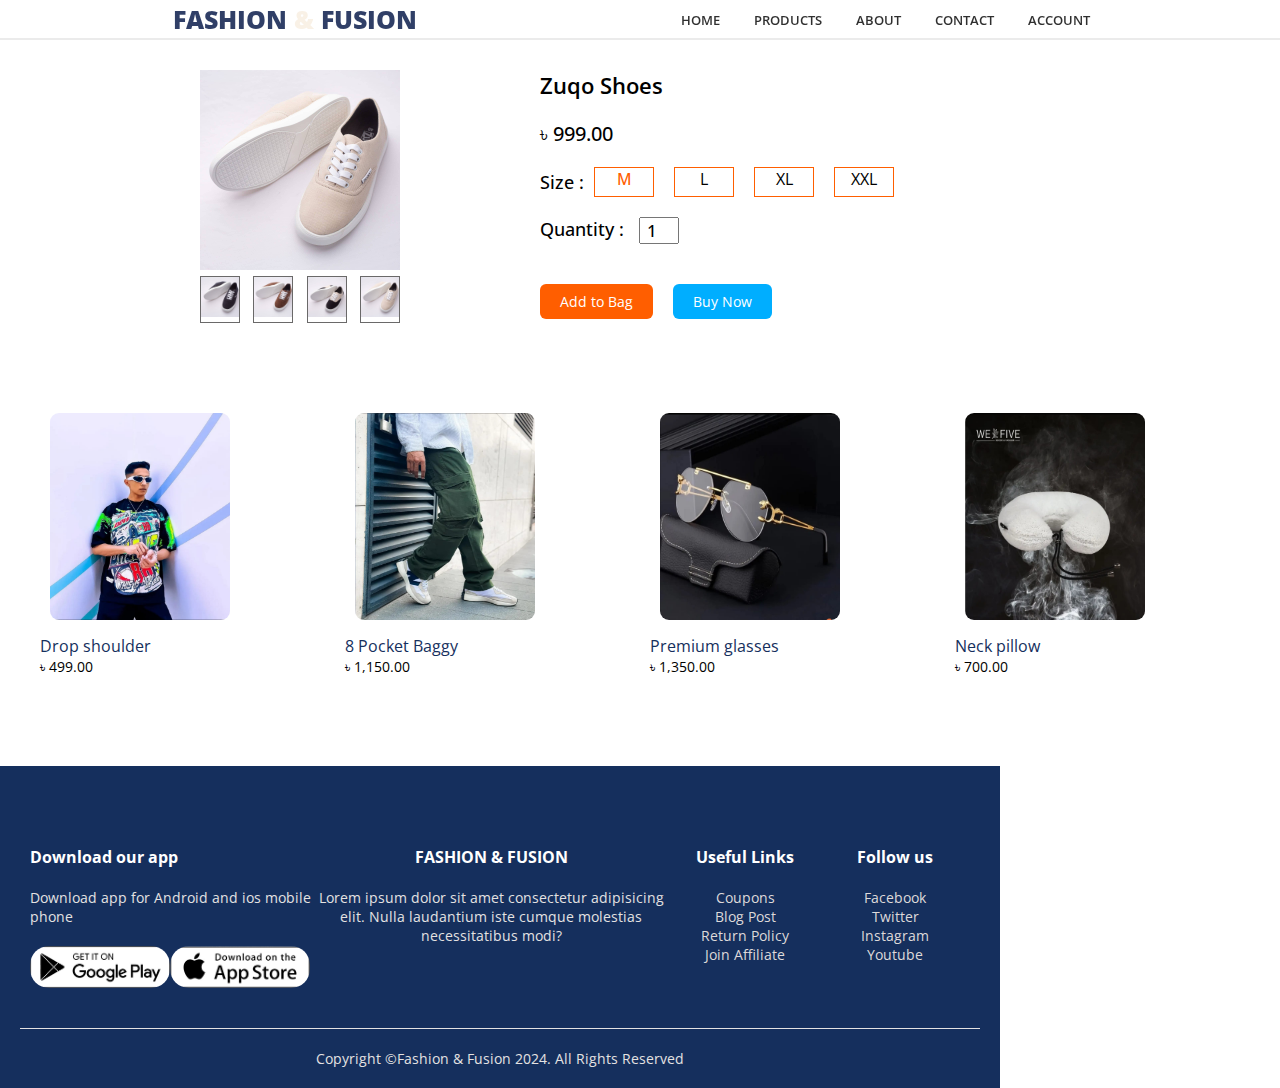
<file: products details2.html>
<!DOCTYPE html>
<html lang="en">
  <head>
    <meta charset="UTF-8" />
    <meta name="viewport" content="width=device-width, initial-scale=1.0" />
    <link
      rel="stylesheet"
      href="https://cdnjs.cloudflare.com/ajax/libs/font-awesome/6.5.1/css/all.min.css"
      integrity="sha512-DTOQO9RWCH3ppGqcWaEA1BIZOC6xxalwEsw9c2QQeAIftl+Vegovlnee1c9QX4TctnWMn13TZye+giMm8e2LwA=="
      crossorigin="anonymous"
      referrerpolicy="no-referrer"
    />
    <link rel="preconnect" href="https://fonts.googleapis.com" />
    <link rel="preconnect" href="https://fonts.gstatic.com" crossorigin />
    <link
      href="https://fonts.googleapis.com/css2?family=Open+Sans:ital,wght@0,300..800;1,300..800&display=swap"
      rel="stylesheet"
    />
    <link rel="stylesheet" href="products details.css" />
    <link rel="icon" href="my logo.png"/>
    <title>products details - Fashion & Fusion</title>
  </head>
  <body>
    <header>
     <div class="logo">
      <p>Fashion <samp>&</samp> Fusion</p>
     </div>
      <div class="bx-menu" id="menu-icon"><i class="fa-solid fa-bars"></i></div>
      <ul class="navlist">
        <li><a href="index.html">Home</a></li>
        <li><a href="products.html">Products</a></li>
        <li><a href="#">About</a></li>
        <li><a href="#">Contact</a></li>
        <li><a href="#"> Account</a></li>
        <i class="fa-solid fa-bag-shopping" id="bag"></i>
      </ul>
    </header>
    <div class="flex-box">
      <div class="left">
          <div class="big-img">
              <img src="zuqo1.jpg">
          </div>
          <div class="images">
              <div class="small-img">
                  <img src="zuqo2.jpg" onclick="showImg(this.src)">
              </div>
              <div class="small-img">
                  <img src="zuqo3.jpg" onclick="showImg(this.src)">
              </div>
              <div class="small-img">
                  <img src="zuqo4.jpg" onclick="showImg(this.src)">
              </div>
              <div class="small-img">
                  <img src="zuqo1.jpg" onclick="showImg(this.src)">
              </div>
          </div>
      </div>

      <div class="right">
         
          <div class="pname">Zuqo Shoes</div>
          <div class="ratings">
              <i class="fas fa-star"></i>
              <i class="fas fa-star"></i>
              <i class="fas fa-star"></i>
              <i class="fas fa-star"></i>
              <i class="fas fa-star-half-alt"></i>
          </div>
          <div class="price">৳ 999.00</div>
          <div class="size">
              <p>Size :</p>
              <div class="psize active">M</div>
              <div class="psize">L</div>
              <div class="psize">XL</div>
              <div class="psize">XXL</div>
          </div>
          <div class="quantity">
              <p>Quantity :</p>
              <input type="number" min="1" max="5" value="1">
          </div>
          <div class="btn-box">
              <button class="cart-btn">Add to Bag</button>
              <button class="buy-btn">Buy Now</button>
          </div>
      </div>
  </div>
    

      <!-------------single product details--------------->

      <div class="row">
        <div class="col-4">
          <img src="dss1.jpg" alt="">
          <h4>Drop shoulder</h4>
          <div class="rating">
            <i class="fa-solid fa-star"></i>
            <i class="fa-solid fa-star"></i>
            <i class="fa-solid fa-star"></i>
            <i class="fa-solid fa-star"></i>
            <i class="fa-regular fa-star"></i>
          </div>
          <p>৳ 499.00</p>
        </div>
        <div class="col-4">
          <img src="8pb1.jpg" alt="">
          <h4>8 Pocket Baggy</h4>
          <div class="rating">
            <i class="fa-solid fa-star"></i>
            <i class="fa-solid fa-star"></i>
            <i class="fa-solid fa-star"></i>
            <i class="fa-solid fa-star"></i>
            <i class="fa-regular fa-star"></i>
          </div>
          <p>৳ 1,150.00</p>
        </div>
        <div class="col-4">
          <img src="glass1.jpg" alt="">
          <h4>Premium glasses</h4>
          <div class="rating">
            <i class="fa-solid fa-star"></i>
            <i class="fa-solid fa-star"></i>
            <i class="fa-solid fa-star"></i>
            <i class="fa-solid fa-star"></i>
            <i class="fa-solid fa-star-half-stroke"></i>
          </div>
          <p>৳ 1,350.00</p>
        </div>
        <div class="col-4">
          <img src="Neck pillow1.jpg" alt="">
          <h4>Neck pillow</h4>
          <div class="rating">
            <i class="fa-solid fa-star"></i>
            <i class="fa-solid fa-star"></i>
            <i class="fa-solid fa-star"></i>
            <i class="fa-regular fa-star"></i>
          </div>
          <p>৳ 700.00</p>
        </div>
      </div>

<!---------footer------------>
   <div class="footer">
    <div class="container">
      <div class="row">
        <div class="footer-col-1">
          <h3>Download our app</h3>
          <p>Download app for Android and ios mobile phone</p>
          <div class="app-logo">
            <img src="play-store.png" alt="">
            <img src="app-store.png" alt="">
          </div>
        </div>
        <div class="footer-col-2">
          <h3>FASHION & FUSION</h3>
          <p>Lorem ipsum dolor sit amet consectetur adipisicing elit. Nulla laudantium iste cumque molestias necessitatibus modi?</p>
        </div>
        <div class="footer-col-3">
          <h3>Useful Links</h3>
         <ul>
          <li>Coupons</li>
          <li>Blog Post</li>
          <li>Return Policy</li>
          <li>Join Affiliate</li>
         </ul>
        </div>
        <div class="footer-col-4">
          <h3>Follow us</h3>
          <ul>
            <li>Facebook</li>
            <li>Twitter</li>
            <li>Instagram</li>
            <li>Youtube</li>
          </ul>
        </div>
      </div>
      <hr>
      <p class="copyright">Copyright ©Fashion & Fusion 2024. All Rights Reserved</p>
    </div>
   </div>
   <!---------footer end------------>



    <script src="java.js"></script>
  </body>
</html>
</file>
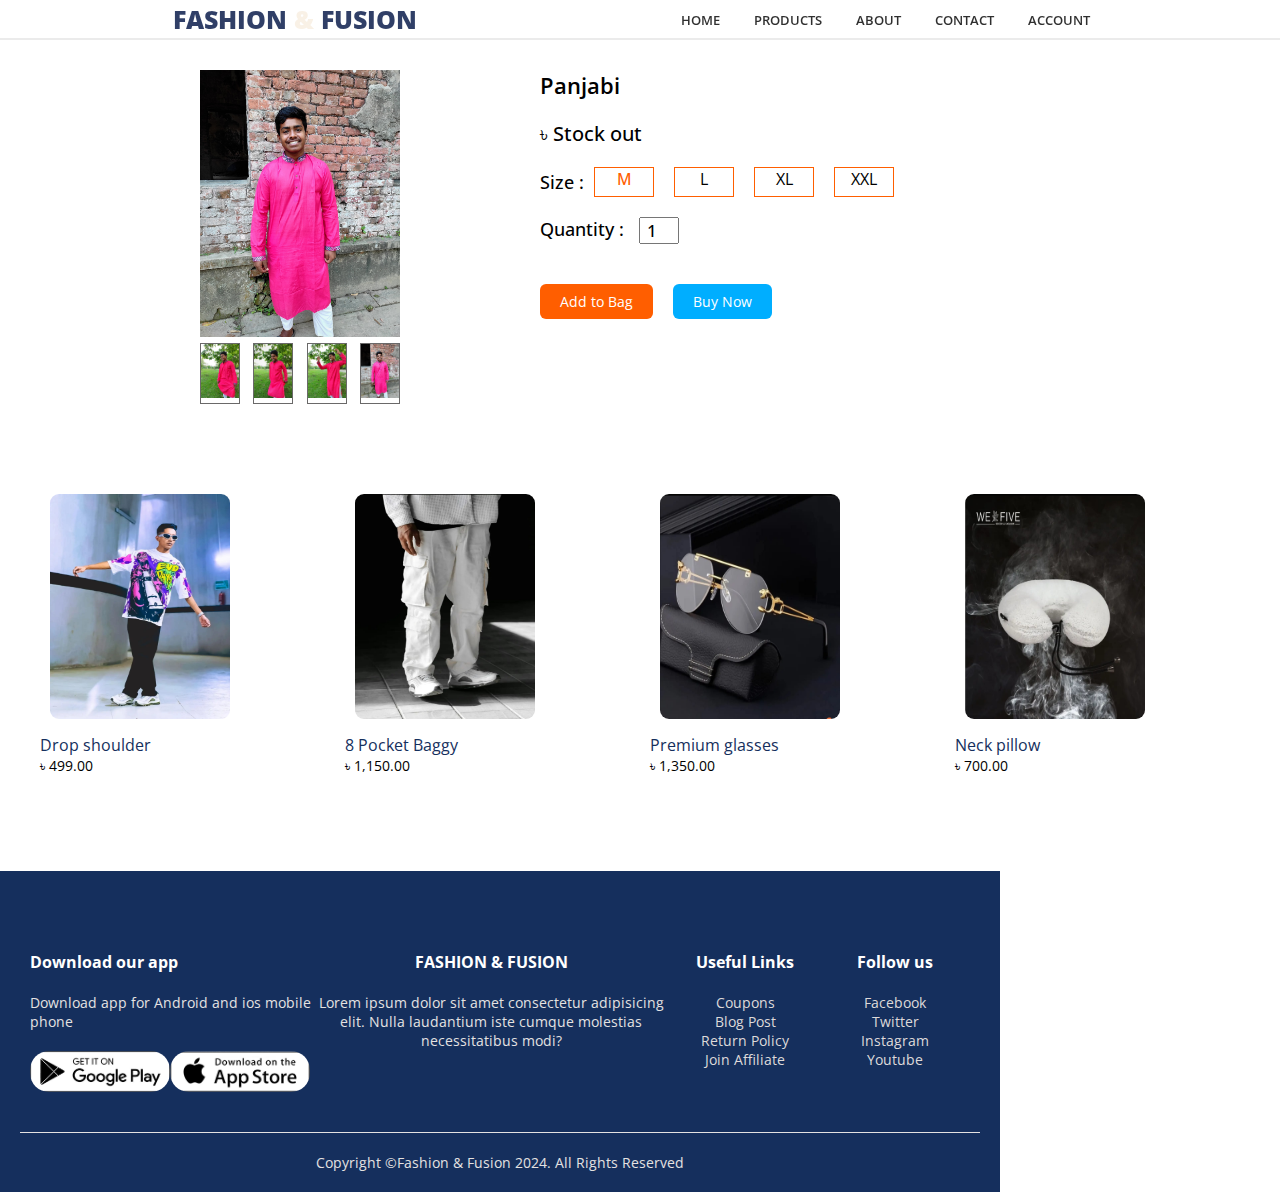
<file: products details3.html>
<!DOCTYPE html>
<html lang="en">
  <head>
    <meta charset="UTF-8" />
    <meta name="viewport" content="width=device-width, initial-scale=1.0" />
    <link
      rel="stylesheet"
      href="https://cdnjs.cloudflare.com/ajax/libs/font-awesome/6.5.1/css/all.min.css"
      integrity="sha512-DTOQO9RWCH3ppGqcWaEA1BIZOC6xxalwEsw9c2QQeAIftl+Vegovlnee1c9QX4TctnWMn13TZye+giMm8e2LwA=="
      crossorigin="anonymous"
      referrerpolicy="no-referrer"
    />
    <link rel="preconnect" href="https://fonts.googleapis.com" />
    <link rel="preconnect" href="https://fonts.gstatic.com" crossorigin />
    <link
      href="https://fonts.googleapis.com/css2?family=Open+Sans:ital,wght@0,300..800;1,300..800&display=swap"
      rel="stylesheet"
    />
    <link rel="stylesheet" href="products details.css" />
    <link rel="icon" href="my logo.png"/>
    <title>products details - Fashion & Fusion</title>
  </head>
  <body>
    <header>
     <div class="logo">
      <p>Fashion <samp>&</samp> Fusion</p>
     </div>
      <div class="bx-menu" id="menu-icon"><i class="fa-solid fa-bars"></i></div>
      <ul class="navlist">
        <li><a href="index.html">Home</a></li>
        <li><a href="products.html">Products</a></li>
        <li><a href="#">About</a></li>
        <li><a href="#">Contact</a></li>
        <li><a href="#"> Account</a></li>
        <i class="fa-solid fa-bag-shopping" id="bag"></i>
      </ul>
    </header>
    <div class="flex-box">
      <div class="left">
          <div class="big-img">
              <img src="joy1.jpg">
          </div>
          <div class="images">
              <div class="small-img">
                  <img src="joy2.jpg" onclick="showImg(this.src)">
              </div>
              <div class="small-img">
                  <img src="joy3.jpg" onclick="showImg(this.src)">
              </div>
              <div class="small-img">
                  <img src="joy4.jpg" onclick="showImg(this.src)">
              </div>
              <div class="small-img">
                  <img src="joy1.jpg" onclick="showImg(this.src)">
              </div>
          </div>
      </div>

      <div class="right">
         
          <div class="pname">Panjabi</div>
          <div class="ratings">
              <i class="fas fa-star"></i>
              <i class="fas fa-star"></i>
              <i class="fas fa-star"></i>
              <i class="fas fa-star"></i>
              <i class="fas fa-star-half-alt"></i>
          </div>
          <div class="price">৳ Stock out</div>
          <div class="size">
              <p>Size :</p>
              <div class="psize active">M</div>
              <div class="psize">L</div>
              <div class="psize">XL</div>
              <div class="psize">XXL</div>
          </div>
          <div class="quantity">
              <p>Quantity :</p>
              <input type="number" min="1" max="5" value="1">
          </div>
          <div class="btn-box">
              <button class="cart-btn">Add to Bag</button>
              <button class="buy-btn">Buy Now</button>
          </div>
      </div>
  </div>
    

      <!-------------single product details--------------->

      <div class="row">
        <div class="col-4">
          <img src="dss4.jpg" alt="">
          <h4>Drop shoulder</h4>
          <div class="rating">
            <i class="fa-solid fa-star"></i>
            <i class="fa-solid fa-star"></i>
            <i class="fa-solid fa-star"></i>
            <i class="fa-solid fa-star"></i>
            <i class="fa-regular fa-star"></i>
          </div>
          <p>৳ 499.00</p>
        </div>
        <div class="col-4">
          <img src="8pb3.jpg" alt="">
          <h4>8 Pocket Baggy</h4>
          <div class="rating">
            <i class="fa-solid fa-star"></i>
            <i class="fa-solid fa-star"></i>
            <i class="fa-solid fa-star"></i>
            <i class="fa-solid fa-star"></i>
            <i class="fa-regular fa-star"></i>
          </div>
          <p>৳ 1,150.00</p>
        </div>
        <div class="col-4">
          <img src="glass1.jpg" alt="">
          <h4>Premium glasses</h4>
          <div class="rating">
            <i class="fa-solid fa-star"></i>
            <i class="fa-solid fa-star"></i>
            <i class="fa-solid fa-star"></i>
            <i class="fa-solid fa-star"></i>
            <i class="fa-solid fa-star-half-stroke"></i>
          </div>
          <p>৳ 1,350.00</p>
        </div>
        <div class="col-4">
          <img src="Neck pillow1.jpg" alt="">
          <h4>Neck pillow</h4>
          <div class="rating">
            <i class="fa-solid fa-star"></i>
            <i class="fa-solid fa-star"></i>
            <i class="fa-solid fa-star"></i>
            <i class="fa-regular fa-star"></i>
          </div>
          <p>৳ 700.00</p>
        </div>
      </div>

<!---------footer------------>
   <div class="footer">
    <div class="container">
      <div class="row">
        <div class="footer-col-1">
          <h3>Download our app</h3>
          <p>Download app for Android and ios mobile phone</p>
          <div class="app-logo">
            <img src="play-store.png" alt="">
            <img src="app-store.png" alt="">
          </div>
        </div>
        <div class="footer-col-2">
          <h3>FASHION & FUSION</h3>
          <p>Lorem ipsum dolor sit amet consectetur adipisicing elit. Nulla laudantium iste cumque molestias necessitatibus modi?</p>
        </div>
        <div class="footer-col-3">
          <h3>Useful Links</h3>
         <ul>
          <li>Coupons</li>
          <li>Blog Post</li>
          <li>Return Policy</li>
          <li>Join Affiliate</li>
         </ul>
        </div>
        <div class="footer-col-4">
          <h3>Follow us</h3>
          <ul>
            <li>Facebook</li>
            <li>Twitter</li>
            <li>Instagram</li>
            <li>Youtube</li>
          </ul>
        </div>
      </div>
      <hr>
      <p class="copyright">Copyright ©Fashion & Fusion 2024. All Rights Reserved</p>
    </div>
   </div>
   <!---------footer end------------>



    <script src="java.js"></script>
  </body>
</html>
</file>
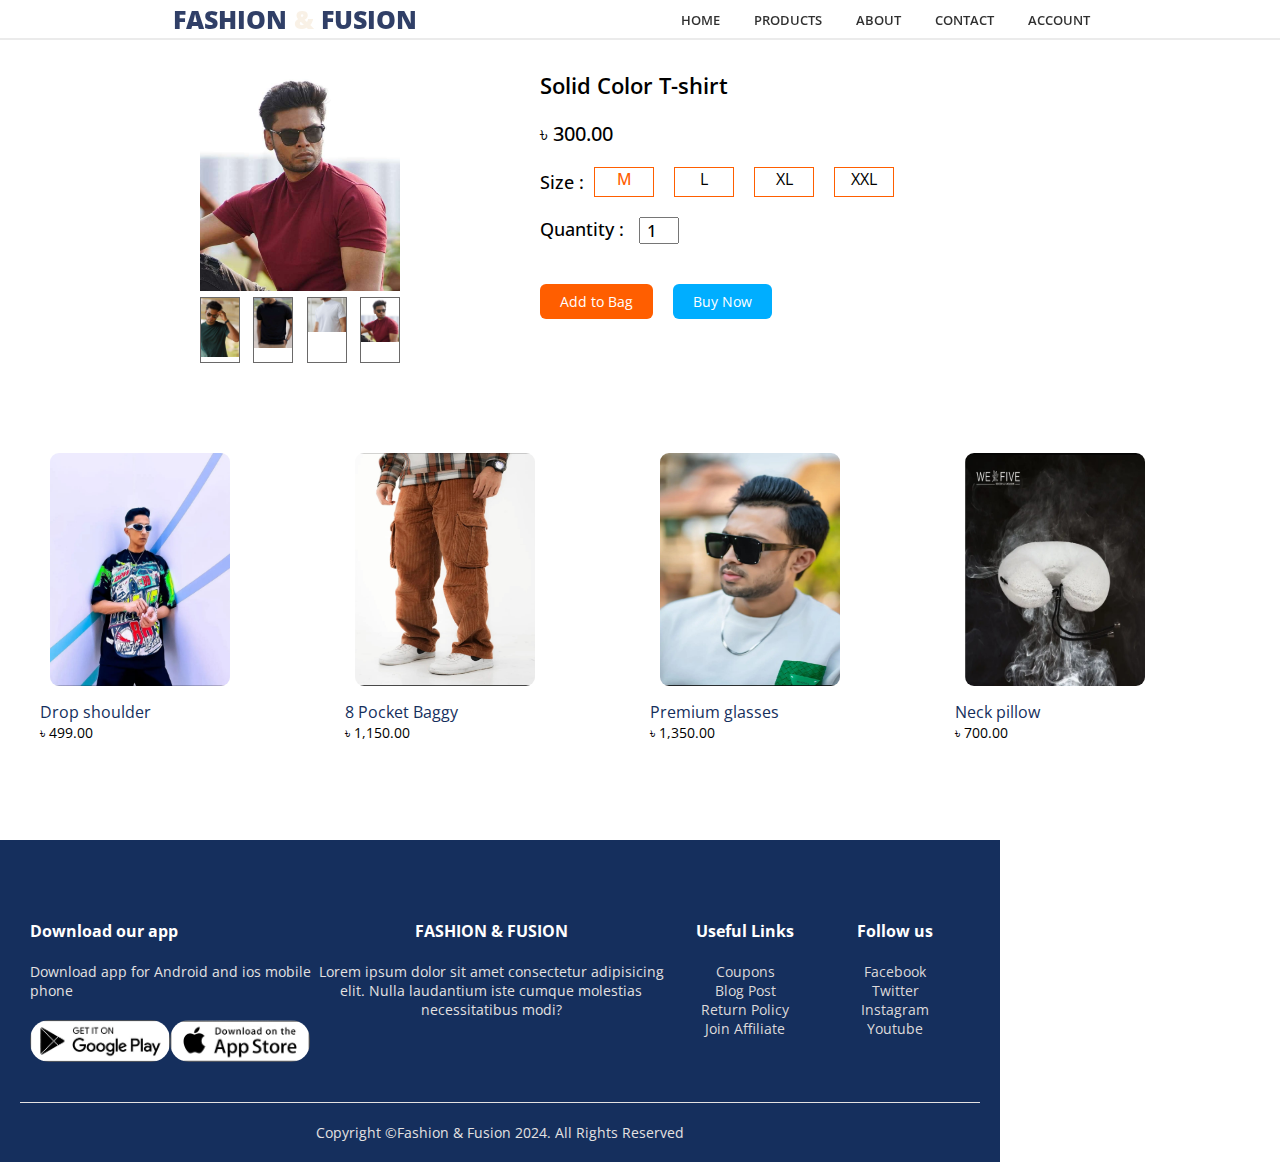
<file: products details4.html>
<!DOCTYPE html>
<html lang="en">
  <head>
    <meta charset="UTF-8" />
    <meta name="viewport" content="width=device-width, initial-scale=1.0" />
    <link
      rel="stylesheet"
      href="https://cdnjs.cloudflare.com/ajax/libs/font-awesome/6.5.1/css/all.min.css"
      integrity="sha512-DTOQO9RWCH3ppGqcWaEA1BIZOC6xxalwEsw9c2QQeAIftl+Vegovlnee1c9QX4TctnWMn13TZye+giMm8e2LwA=="
      crossorigin="anonymous"
      referrerpolicy="no-referrer"
    />
    <link rel="preconnect" href="https://fonts.googleapis.com" />
    <link rel="preconnect" href="https://fonts.gstatic.com" crossorigin />
    <link
      href="https://fonts.googleapis.com/css2?family=Open+Sans:ital,wght@0,300..800;1,300..800&display=swap"
      rel="stylesheet"
    />
    <link rel="stylesheet" href="products details.css" />
    <link rel="icon" href="my logo.png"/>
    <title>products details - Fashion & Fusion</title>
  </head>
  <body>
    <header>
     <div class="logo">
      <p>Fashion <samp>&</samp> Fusion</p>
     </div>
      <div class="bx-menu" id="menu-icon"><i class="fa-solid fa-bars"></i></div>
      <ul class="navlist">
        <li><a href="index.html">Home</a></li>
        <li><a href="products.html">Products</a></li>
        <li><a href="#">About</a></li>
        <li><a href="#">Contact</a></li>
        <li><a href="#"> Account</a></li>
        <i class="fa-solid fa-bag-shopping" id="bag"></i>
      </ul>
    </header>
    <div class="flex-box">
      <div class="left">
          <div class="big-img">
              <img src="colort1.jpeg">
          </div>
          <div class="images">
              <div class="small-img">
                  <img src="colort2.jpeg" onclick="showImg(this.src)">
              </div>
              <div class="small-img">
                  <img src="colort3.jpeg" onclick="showImg(this.src)">
              </div>
              <div class="small-img">
                  <img src="colort4.jpeg" onclick="showImg(this.src)">
              </div>
              <div class="small-img">
                  <img src="colort1.jpeg" onclick="showImg(this.src)">
              </div>
          </div>
      </div>

      <div class="right">
         
          <div class="pname">Solid Color T-shirt</div>
          <div class="ratings">
              <i class="fas fa-star"></i>
              <i class="fas fa-star"></i>
              <i class="fas fa-star"></i>
              <i class="fas fa-star"></i>
              <i class="fas fa-star-half-alt"></i>
          </div>
          <div class="price">৳ 300.00</div>
          <div class="size">
              <p>Size :</p>
              <div class="psize active">M</div>
              <div class="psize">L</div>
              <div class="psize">XL</div>
              <div class="psize">XXL</div>
          </div>
          <div class="quantity">
              <p>Quantity :</p>
              <input type="number" min="1" max="5" value="1">
          </div>
          <div class="btn-box">
              <button class="cart-btn">Add to Bag</button>
              <button class="buy-btn">Buy Now</button>
          </div>
      </div>
  </div>
    

      <!-------------single product details--------------->

      <div class="row">
        <div class="col-4">
          <img src="dss1.jpg" alt="">
          <h4>Drop shoulder</h4>
          <div class="rating">
            <i class="fa-solid fa-star"></i>
            <i class="fa-solid fa-star"></i>
            <i class="fa-solid fa-star"></i>
            <i class="fa-solid fa-star"></i>
            <i class="fa-regular fa-star"></i>
          </div>
          <p>৳ 499.00</p>
        </div>
        <div class="col-4">
          <img src="8pb4.jpg" alt="">
          <h4>8 Pocket Baggy</h4>
          <div class="rating">
            <i class="fa-solid fa-star"></i>
            <i class="fa-solid fa-star"></i>
            <i class="fa-solid fa-star"></i>
            <i class="fa-solid fa-star"></i>
            <i class="fa-regular fa-star"></i>
          </div>
          <p>৳ 1,150.00</p>
        </div>
        <div class="col-4">
          <img src="glass4.jpg" alt="">
          <h4>Premium glasses</h4>
          <div class="rating">
            <i class="fa-solid fa-star"></i>
            <i class="fa-solid fa-star"></i>
            <i class="fa-solid fa-star"></i>
            <i class="fa-solid fa-star"></i>
            <i class="fa-solid fa-star-half-stroke"></i>
          </div>
          <p>৳ 1,350.00</p>
        </div>
        <div class="col-4">
          <img src="Neck pillow1.jpg" alt="">
          <h4>Neck pillow</h4>
          <div class="rating">
            <i class="fa-solid fa-star"></i>
            <i class="fa-solid fa-star"></i>
            <i class="fa-solid fa-star"></i>
            <i class="fa-regular fa-star"></i>
          </div>
          <p>৳ 700.00</p>
        </div>
      </div>

<!---------footer------------>
   <div class="footer">
    <div class="container">
      <div class="row">
        <div class="footer-col-1">
          <h3>Download our app</h3>
          <p>Download app for Android and ios mobile phone</p>
          <div class="app-logo">
            <img src="play-store.png" alt="">
            <img src="app-store.png" alt="">
          </div>
        </div>
        <div class="footer-col-2">
          <h3>FASHION & FUSION</h3>
          <p>Lorem ipsum dolor sit amet consectetur adipisicing elit. Nulla laudantium iste cumque molestias necessitatibus modi?</p>
        </div>
        <div class="footer-col-3">
          <h3>Useful Links</h3>
         <ul>
          <li>Coupons</li>
          <li>Blog Post</li>
          <li>Return Policy</li>
          <li>Join Affiliate</li>
         </ul>
        </div>
        <div class="footer-col-4">
          <h3>Follow us</h3>
          <ul>
            <li>Facebook</li>
            <li>Twitter</li>
            <li>Instagram</li>
            <li>Youtube</li>
          </ul>
        </div>
      </div>
      <hr>
      <p class="copyright">Copyright ©Fashion & Fusion 2024. All Rights Reserved</p>
    </div>
   </div>
   <!---------footer end------------>



    <script src="java.js"></script>
  </body>
</html>
</file>
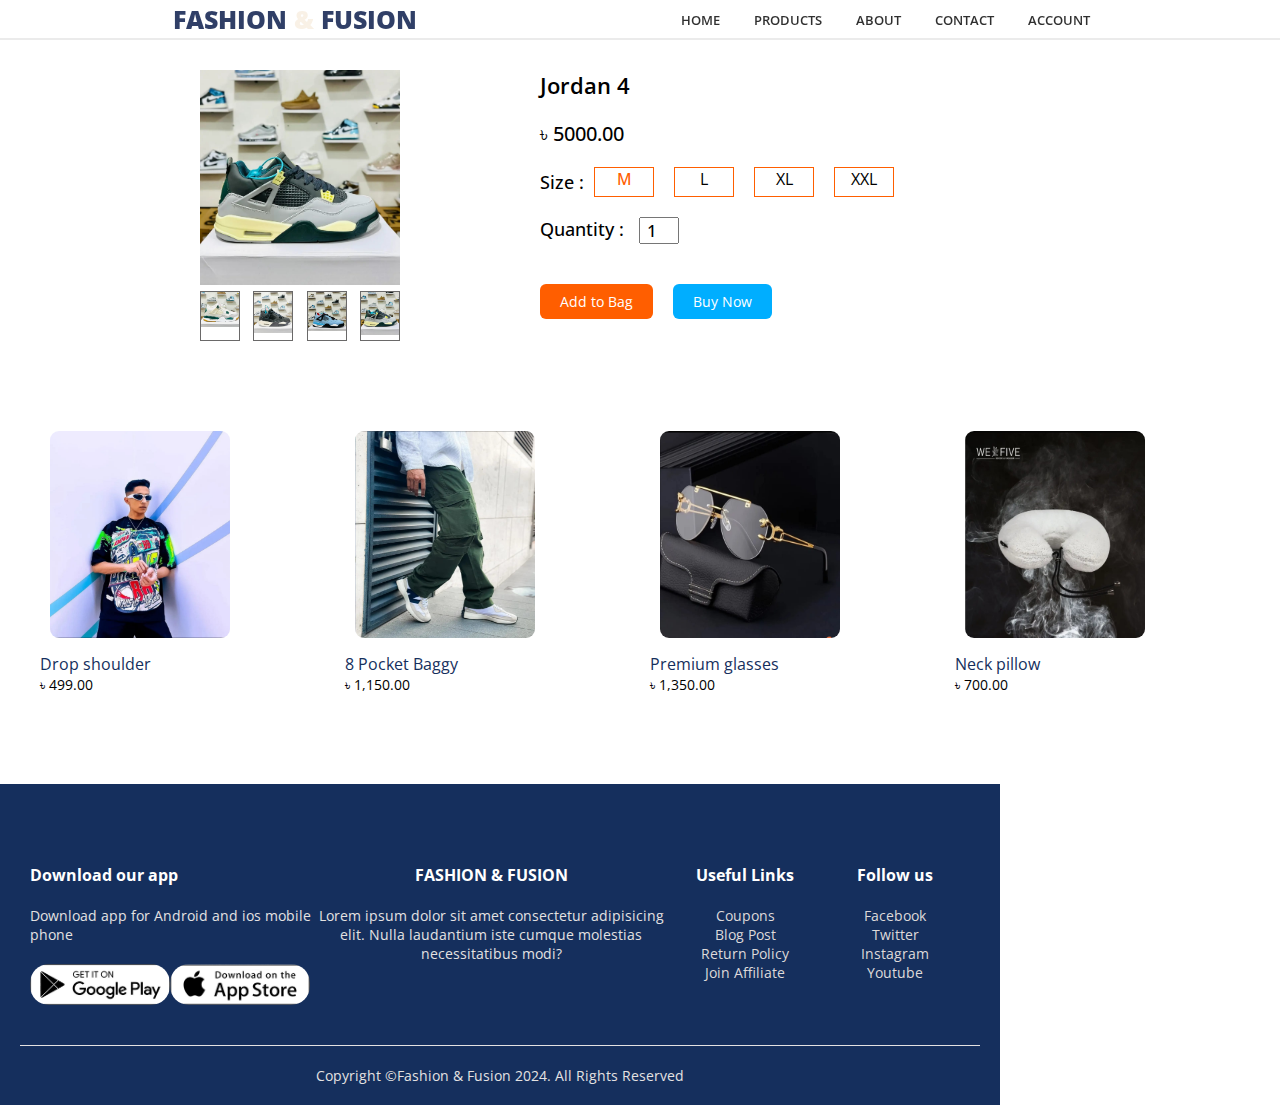
<file: products details5.html>
<!DOCTYPE html>
<html lang="en">
  <head>
    <meta charset="UTF-8" />
    <meta name="viewport" content="width=device-width, initial-scale=1.0" />
    <link
      rel="stylesheet"
      href="https://cdnjs.cloudflare.com/ajax/libs/font-awesome/6.5.1/css/all.min.css"
      integrity="sha512-DTOQO9RWCH3ppGqcWaEA1BIZOC6xxalwEsw9c2QQeAIftl+Vegovlnee1c9QX4TctnWMn13TZye+giMm8e2LwA=="
      crossorigin="anonymous"
      referrerpolicy="no-referrer"
    />
    <link rel="preconnect" href="https://fonts.googleapis.com" />
    <link rel="preconnect" href="https://fonts.gstatic.com" crossorigin />
    <link
      href="https://fonts.googleapis.com/css2?family=Open+Sans:ital,wght@0,300..800;1,300..800&display=swap"
      rel="stylesheet"
    />
    <link rel="stylesheet" href="products details.css" />
    <link rel="icon" href="my logo.png"/>
    <title>products details - Fashion & Fusion</title>
  </head>
  <body>
    <header>
     <div class="logo">
      <p>Fashion <samp>&</samp> Fusion</p>
     </div>
      <div class="bx-menu" id="menu-icon"><i class="fa-solid fa-bars"></i></div>
      <ul class="navlist">
        <li><a href="index.html">Home</a></li>
        <li><a href="products.html">Products</a></li>
        <li><a href="#">About</a></li>
        <li><a href="#">Contact</a></li>
        <li><a href="#"> Account</a></li>
        <i class="fa-solid fa-bag-shopping" id="bag"></i>
      </ul>
    </header>
    <div class="flex-box">
      <div class="left">
          <div class="big-img">
              <img src="jorden1.jpg">
          </div>
          <div class="images">
              <div class="small-img">
                  <img src="jorden2.jpg" onclick="showImg(this.src)">
              </div>
              <div class="small-img">
                  <img src="jorden3.jpg" onclick="showImg(this.src)">
              </div>
              <div class="small-img">
                  <img src="jorden4.jpg" onclick="showImg(this.src)">
              </div>
              <div class="small-img">
                  <img src="jorden1.jpg" onclick="showImg(this.src)">
              </div>
          </div>
      </div>

      <div class="right">
         
          <div class="pname">Jordan 4</div>
          <div class="ratings">
              <i class="fas fa-star"></i>
              <i class="fas fa-star"></i>
              <i class="fas fa-star"></i>
              <i class="fas fa-star"></i>
              <i class="fas fa-star-half-alt"></i>
          </div>
          <div class="price">৳ 5000.00</div>
          <div class="size">
              <p>Size :</p>
              <div class="psize active">M</div>
              <div class="psize">L</div>
              <div class="psize">XL</div>
              <div class="psize">XXL</div>
          </div>
          <div class="quantity">
              <p>Quantity :</p>
              <input type="number" min="1" max="5" value="1">
          </div>
          <div class="btn-box">
              <button class="cart-btn">Add to Bag</button>
              <button class="buy-btn">Buy Now</button>
          </div>
      </div>
  </div>
    

      <!-------------single product details--------------->

      <div class="row">
        <div class="col-4">
          <img src="dss1.jpg" alt="">
          <h4>Drop shoulder</h4>
          <div class="rating">
            <i class="fa-solid fa-star"></i>
            <i class="fa-solid fa-star"></i>
            <i class="fa-solid fa-star"></i>
            <i class="fa-solid fa-star"></i>
            <i class="fa-regular fa-star"></i>
          </div>
          <p>৳ 499.00</p>
        </div>
        <div class="col-4">
          <img src="8pb1.jpg" alt="">
          <h4>8 Pocket Baggy</h4>
          <div class="rating">
            <i class="fa-solid fa-star"></i>
            <i class="fa-solid fa-star"></i>
            <i class="fa-solid fa-star"></i>
            <i class="fa-solid fa-star"></i>
            <i class="fa-regular fa-star"></i>
          </div>
          <p>৳ 1,150.00</p>
        </div>
        <div class="col-4">
          <img src="glass1.jpg" alt="">
          <h4>Premium glasses</h4>
          <div class="rating">
            <i class="fa-solid fa-star"></i>
            <i class="fa-solid fa-star"></i>
            <i class="fa-solid fa-star"></i>
            <i class="fa-solid fa-star"></i>
            <i class="fa-solid fa-star-half-stroke"></i>
          </div>
          <p>৳ 1,350.00</p>
        </div>
        <div class="col-4">
          <img src="Neck pillow1.jpg" alt="">
          <h4>Neck pillow</h4>
          <div class="rating">
            <i class="fa-solid fa-star"></i>
            <i class="fa-solid fa-star"></i>
            <i class="fa-solid fa-star"></i>
            <i class="fa-regular fa-star"></i>
          </div>
          <p>৳ 700.00</p>
        </div>
      </div>

<!---------footer------------>
   <div class="footer">
    <div class="container">
      <div class="row">
        <div class="footer-col-1">
          <h3>Download our app</h3>
          <p>Download app for Android and ios mobile phone</p>
          <div class="app-logo">
            <img src="play-store.png" alt="">
            <img src="app-store.png" alt="">
          </div>
        </div>
        <div class="footer-col-2">
          <h3>FASHION & FUSION</h3>
          <p>Lorem ipsum dolor sit amet consectetur adipisicing elit. Nulla laudantium iste cumque molestias necessitatibus modi?</p>
        </div>
        <div class="footer-col-3">
          <h3>Useful Links</h3>
         <ul>
          <li>Coupons</li>
          <li>Blog Post</li>
          <li>Return Policy</li>
          <li>Join Affiliate</li>
         </ul>
        </div>
        <div class="footer-col-4">
          <h3>Follow us</h3>
          <ul>
            <li>Facebook</li>
            <li>Twitter</li>
            <li>Instagram</li>
            <li>Youtube</li>
          </ul>
        </div>
      </div>
      <hr>
      <p class="copyright">Copyright ©Fashion & Fusion 2024. All Rights Reserved</p>
    </div>
   </div>
   <!---------footer end------------>



    <script src="java.js"></script>
  </body>
</html>
</file>
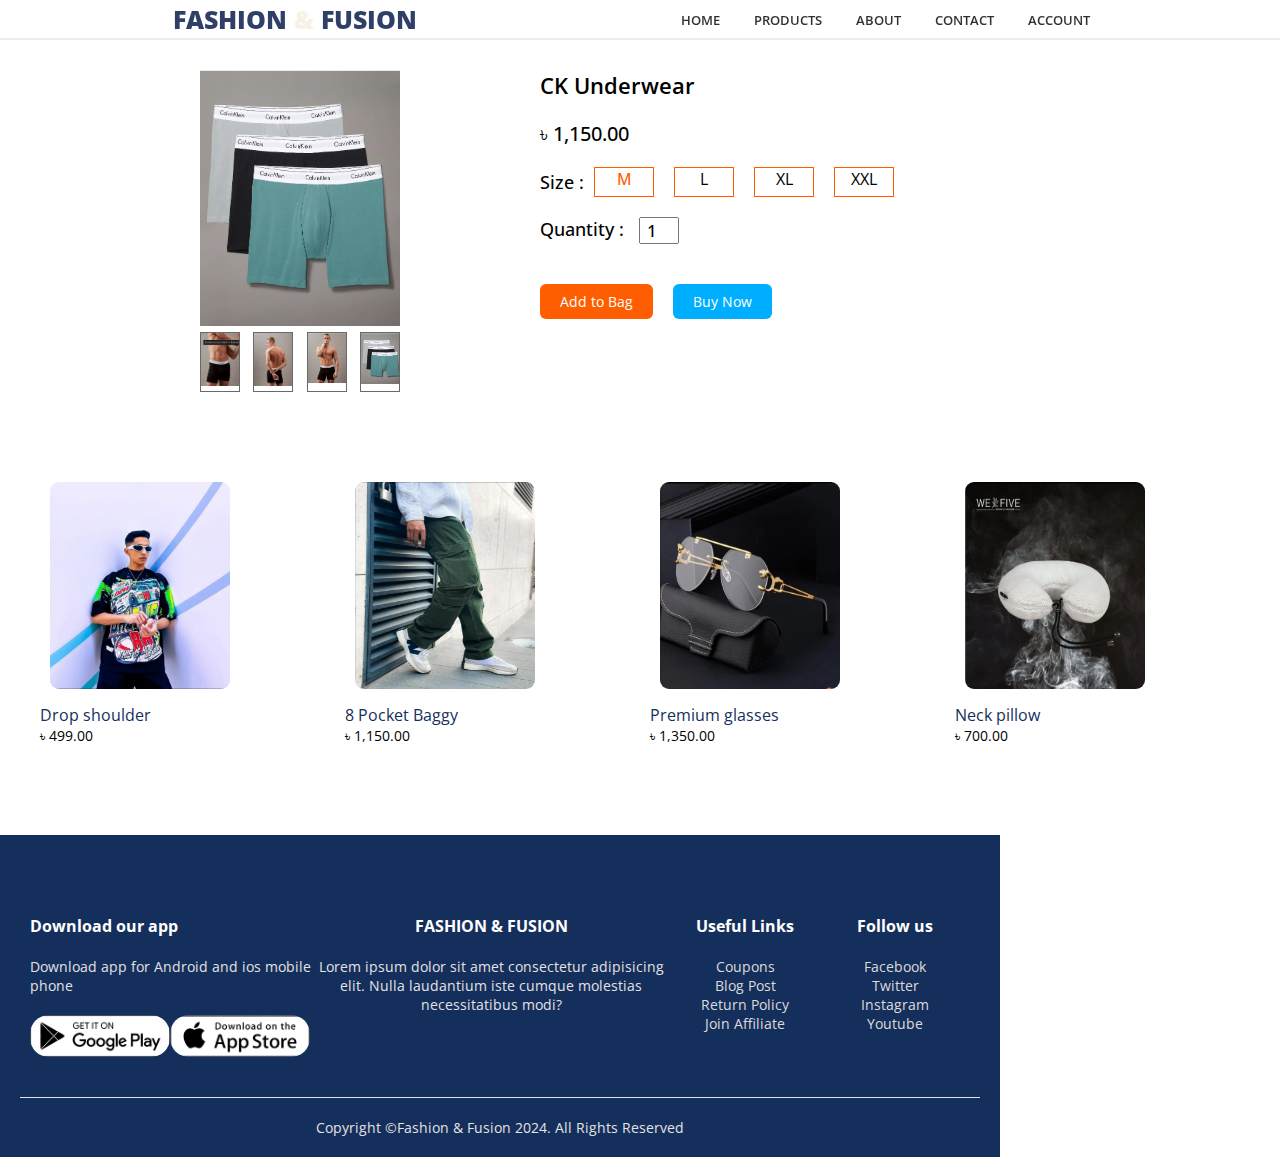
<file: products details6.html>
<!DOCTYPE html>
<html lang="en">
  <head>
    <meta charset="UTF-8" />
    <meta name="viewport" content="width=device-width, initial-scale=1.0" />
    <link
      rel="stylesheet"
      href="https://cdnjs.cloudflare.com/ajax/libs/font-awesome/6.5.1/css/all.min.css"
      integrity="sha512-DTOQO9RWCH3ppGqcWaEA1BIZOC6xxalwEsw9c2QQeAIftl+Vegovlnee1c9QX4TctnWMn13TZye+giMm8e2LwA=="
      crossorigin="anonymous"
      referrerpolicy="no-referrer"
    />
    <link rel="preconnect" href="https://fonts.googleapis.com" />
    <link rel="preconnect" href="https://fonts.gstatic.com" crossorigin />
    <link
      href="https://fonts.googleapis.com/css2?family=Open+Sans:ital,wght@0,300..800;1,300..800&display=swap"
      rel="stylesheet"
    />
    <link rel="stylesheet" href="products details.css" />
    <link rel="icon" href="my logo.png"/>
    <title>products details - Fashion & Fusion</title>
  </head>
  <body>
    <header>
     <div class="logo">
      <p>Fashion <samp>&</samp> Fusion</p>
     </div>
      <div class="bx-menu" id="menu-icon"><i class="fa-solid fa-bars"></i></div>
      <ul class="navlist">
        <li><a href="index.html">Home</a></li>
        <li><a href="products.html">Products</a></li>
        <li><a href="#">About</a></li>
        <li><a href="#">Contact</a></li>
        <li><a href="#"> Account</a></li>
        <i class="fa-solid fa-bag-shopping" id="bag"></i>
      </ul>
    </header>
    <div class="flex-box">
      <div class="left">
          <div class="big-img">
              <img src="ck1.jpg">
          </div>
          <div class="images">
              <div class="small-img">
                  <img src="ck2.jpg" onclick="showImg(this.src)">
              </div>
              <div class="small-img">
                  <img src="ck3.jpg" onclick="showImg(this.src)">
              </div>
              <div class="small-img">
                  <img src="ck4.jpg" onclick="showImg(this.src)">
              </div>
              <div class="small-img">
                  <img src="ck1.jpg" onclick="showImg(this.src)">
              </div>
          </div>
      </div>

      <div class="right">
         
          <div class="pname">CK Underwear</div>
          <div class="ratings">
              <i class="fas fa-star"></i>
              <i class="fas fa-star"></i>
              <i class="fas fa-star"></i>
              <i class="fas fa-star"></i>
              <i class="fas fa-star-half-alt"></i>
          </div>
          <div class="price">৳ 1,150.00</div>
          <div class="size">
              <p>Size :</p>
              <div class="psize active">M</div>
              <div class="psize">L</div>
              <div class="psize">XL</div>
              <div class="psize">XXL</div>
          </div>
          <div class="quantity">
              <p>Quantity :</p>
              <input type="number" min="1" max="5" value="1">
          </div>
          <div class="btn-box">
              <button class="cart-btn">Add to Bag</button>
              <button class="buy-btn">Buy Now</button>
          </div>
      </div>
  </div>
    

      <!-------------single product details--------------->

      <div class="row">
        <div class="col-4">
          <img src="dss1.jpg" alt="">
          <h4>Drop shoulder</h4>
          <div class="rating">
            <i class="fa-solid fa-star"></i>
            <i class="fa-solid fa-star"></i>
            <i class="fa-solid fa-star"></i>
            <i class="fa-solid fa-star"></i>
            <i class="fa-regular fa-star"></i>
          </div>
          <p>৳ 499.00</p>
        </div>
        <div class="col-4">
          <img src="8pb1.jpg" alt="">
          <h4>8 Pocket Baggy</h4>
          <div class="rating">
            <i class="fa-solid fa-star"></i>
            <i class="fa-solid fa-star"></i>
            <i class="fa-solid fa-star"></i>
            <i class="fa-solid fa-star"></i>
            <i class="fa-regular fa-star"></i>
          </div>
          <p>৳ 1,150.00</p>
        </div>
        <div class="col-4">
          <img src="glass1.jpg" alt="">
          <h4>Premium glasses</h4>
          <div class="rating">
            <i class="fa-solid fa-star"></i>
            <i class="fa-solid fa-star"></i>
            <i class="fa-solid fa-star"></i>
            <i class="fa-solid fa-star"></i>
            <i class="fa-solid fa-star-half-stroke"></i>
          </div>
          <p>৳ 1,350.00</p>
        </div>
        <div class="col-4">
          <img src="Neck pillow1.jpg" alt="">
          <h4>Neck pillow</h4>
          <div class="rating">
            <i class="fa-solid fa-star"></i>
            <i class="fa-solid fa-star"></i>
            <i class="fa-solid fa-star"></i>
            <i class="fa-regular fa-star"></i>
          </div>
          <p>৳ 700.00</p>
        </div>
      </div>

<!---------footer------------>
   <div class="footer">
    <div class="container">
      <div class="row">
        <div class="footer-col-1">
          <h3>Download our app</h3>
          <p>Download app for Android and ios mobile phone</p>
          <div class="app-logo">
            <img src="play-store.png" alt="">
            <img src="app-store.png" alt="">
          </div>
        </div>
        <div class="footer-col-2">
          <h3>FASHION & FUSION</h3>
          <p>Lorem ipsum dolor sit amet consectetur adipisicing elit. Nulla laudantium iste cumque molestias necessitatibus modi?</p>
        </div>
        <div class="footer-col-3">
          <h3>Useful Links</h3>
         <ul>
          <li>Coupons</li>
          <li>Blog Post</li>
          <li>Return Policy</li>
          <li>Join Affiliate</li>
         </ul>
        </div>
        <div class="footer-col-4">
          <h3>Follow us</h3>
          <ul>
            <li>Facebook</li>
            <li>Twitter</li>
            <li>Instagram</li>
            <li>Youtube</li>
          </ul>
        </div>
      </div>
      <hr>
      <p class="copyright">Copyright ©Fashion & Fusion 2024. All Rights Reserved</p>
    </div>
   </div>
   <!---------footer end------------>



    <script src="java.js"></script>
  </body>
</html>
</file>
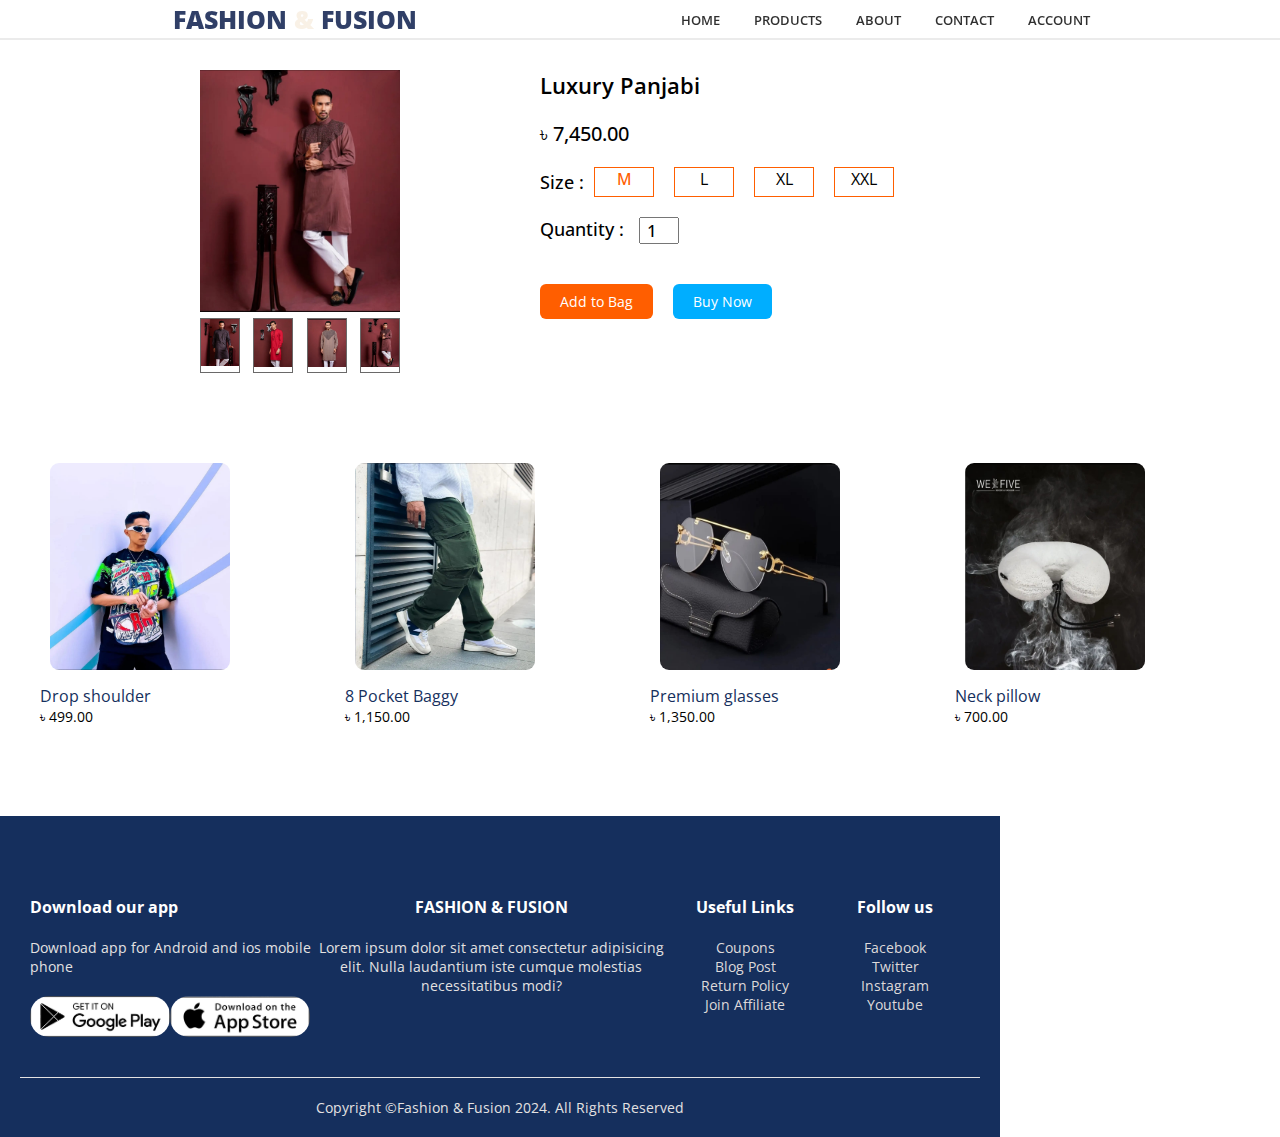
<file: products details7.html>
<!DOCTYPE html>
<html lang="en">
  <head>
    <meta charset="UTF-8" />
    <meta name="viewport" content="width=device-width, initial-scale=1.0" />
    <link
      rel="stylesheet"
      href="https://cdnjs.cloudflare.com/ajax/libs/font-awesome/6.5.1/css/all.min.css"
      integrity="sha512-DTOQO9RWCH3ppGqcWaEA1BIZOC6xxalwEsw9c2QQeAIftl+Vegovlnee1c9QX4TctnWMn13TZye+giMm8e2LwA=="
      crossorigin="anonymous"
      referrerpolicy="no-referrer"
    />
    <link rel="preconnect" href="https://fonts.googleapis.com" />
    <link rel="preconnect" href="https://fonts.gstatic.com" crossorigin />
    <link
      href="https://fonts.googleapis.com/css2?family=Open+Sans:ital,wght@0,300..800;1,300..800&display=swap"
      rel="stylesheet"
    />
    <link rel="stylesheet" href="products details.css" />
    <link rel="icon" href="my logo.png"/>
    <title>products details - Fashion & Fusion</title>
  </head>
  <body>
    <header>
     <div class="logo">
      <p>Fashion <samp>&</samp> Fusion</p>
     </div>
      <div class="bx-menu" id="menu-icon"><i class="fa-solid fa-bars"></i></div>
      <ul class="navlist">
        <li><a href="index.html">Home</a></li>
        <li><a href="products.html">Products</a></li>
        <li><a href="#">About</a></li>
        <li><a href="#">Contact</a></li>
        <li><a href="#"> Account</a></li>
        <i class="fa-solid fa-bag-shopping" id="bag"></i>
      </ul>
    </header>
    <div class="flex-box">
      <div class="left">
          <div class="big-img">
              <img src="panjabi1.jpg">
          </div>
          <div class="images">
              <div class="small-img">
                  <img src="panjabi2.jpg" onclick="showImg(this.src)">
              </div>
              <div class="small-img">
                  <img src="panjabi3.jpg" onclick="showImg(this.src)">
              </div>
              <div class="small-img">
                  <img src="panjabi4.jpg" onclick="showImg(this.src)">
              </div>
              <div class="small-img">
                  <img src="panjabi1.jpg" onclick="showImg(this.src)">
              </div>
          </div>
      </div>

      <div class="right">
         
          <div class="pname">Luxury Panjabi </div>
          <div class="ratings">
              <i class="fas fa-star"></i>
              <i class="fas fa-star"></i>
              <i class="fas fa-star"></i>
              <i class="fas fa-star"></i>
              <i class="fas fa-star-half-alt"></i>
          </div>
          <div class="price">৳ 7,450.00</div>
          <div class="size">
              <p>Size :</p>
              <div class="psize active">M</div>
              <div class="psize">L</div>
              <div class="psize">XL</div>
              <div class="psize">XXL</div>
          </div>
          <div class="quantity">
              <p>Quantity :</p>
              <input type="number" min="1" max="5" value="1">
          </div>
          <div class="btn-box">
              <button class="cart-btn">Add to Bag</button>
              <button class="buy-btn">Buy Now</button>
          </div>
      </div>
  </div>
    

      <!-------------single product details--------------->

      <div class="row">
        <div class="col-4">
          <img src="dss1.jpg" alt="">
          <h4>Drop shoulder</h4>
          <div class="rating">
            <i class="fa-solid fa-star"></i>
            <i class="fa-solid fa-star"></i>
            <i class="fa-solid fa-star"></i>
            <i class="fa-solid fa-star"></i>
            <i class="fa-regular fa-star"></i>
          </div>
          <p>৳ 499.00</p>
        </div>
        <div class="col-4">
          <img src="8pb1.jpg" alt="">
          <h4>8 Pocket Baggy</h4>
          <div class="rating">
            <i class="fa-solid fa-star"></i>
            <i class="fa-solid fa-star"></i>
            <i class="fa-solid fa-star"></i>
            <i class="fa-solid fa-star"></i>
            <i class="fa-regular fa-star"></i>
          </div>
          <p>৳ 1,150.00</p>
        </div>
        <div class="col-4">
          <img src="glass1.jpg" alt="">
          <h4>Premium glasses</h4>
          <div class="rating">
            <i class="fa-solid fa-star"></i>
            <i class="fa-solid fa-star"></i>
            <i class="fa-solid fa-star"></i>
            <i class="fa-solid fa-star"></i>
            <i class="fa-solid fa-star-half-stroke"></i>
          </div>
          <p>৳ 1,350.00</p>
        </div>
        <div class="col-4">
          <img src="Neck pillow1.jpg" alt="">
          <h4>Neck pillow</h4>
          <div class="rating">
            <i class="fa-solid fa-star"></i>
            <i class="fa-solid fa-star"></i>
            <i class="fa-solid fa-star"></i>
            <i class="fa-regular fa-star"></i>
          </div>
          <p>৳ 700.00</p>
        </div>
      </div>

<!---------footer------------>
   <div class="footer">
    <div class="container">
      <div class="row">
        <div class="footer-col-1">
          <h3>Download our app</h3>
          <p>Download app for Android and ios mobile phone</p>
          <div class="app-logo">
            <img src="play-store.png" alt="">
            <img src="app-store.png" alt="">
          </div>
        </div>
        <div class="footer-col-2">
          <h3>FASHION & FUSION</h3>
          <p>Lorem ipsum dolor sit amet consectetur adipisicing elit. Nulla laudantium iste cumque molestias necessitatibus modi?</p>
        </div>
        <div class="footer-col-3">
          <h3>Useful Links</h3>
         <ul>
          <li>Coupons</li>
          <li>Blog Post</li>
          <li>Return Policy</li>
          <li>Join Affiliate</li>
         </ul>
        </div>
        <div class="footer-col-4">
          <h3>Follow us</h3>
          <ul>
            <li>Facebook</li>
            <li>Twitter</li>
            <li>Instagram</li>
            <li>Youtube</li>
          </ul>
        </div>
      </div>
      <hr>
      <p class="copyright">Copyright ©Fashion & Fusion 2024. All Rights Reserved</p>
    </div>
   </div>
   <!---------footer end------------>



    <script src="java.js"></script>
  </body>
</html>
</file>
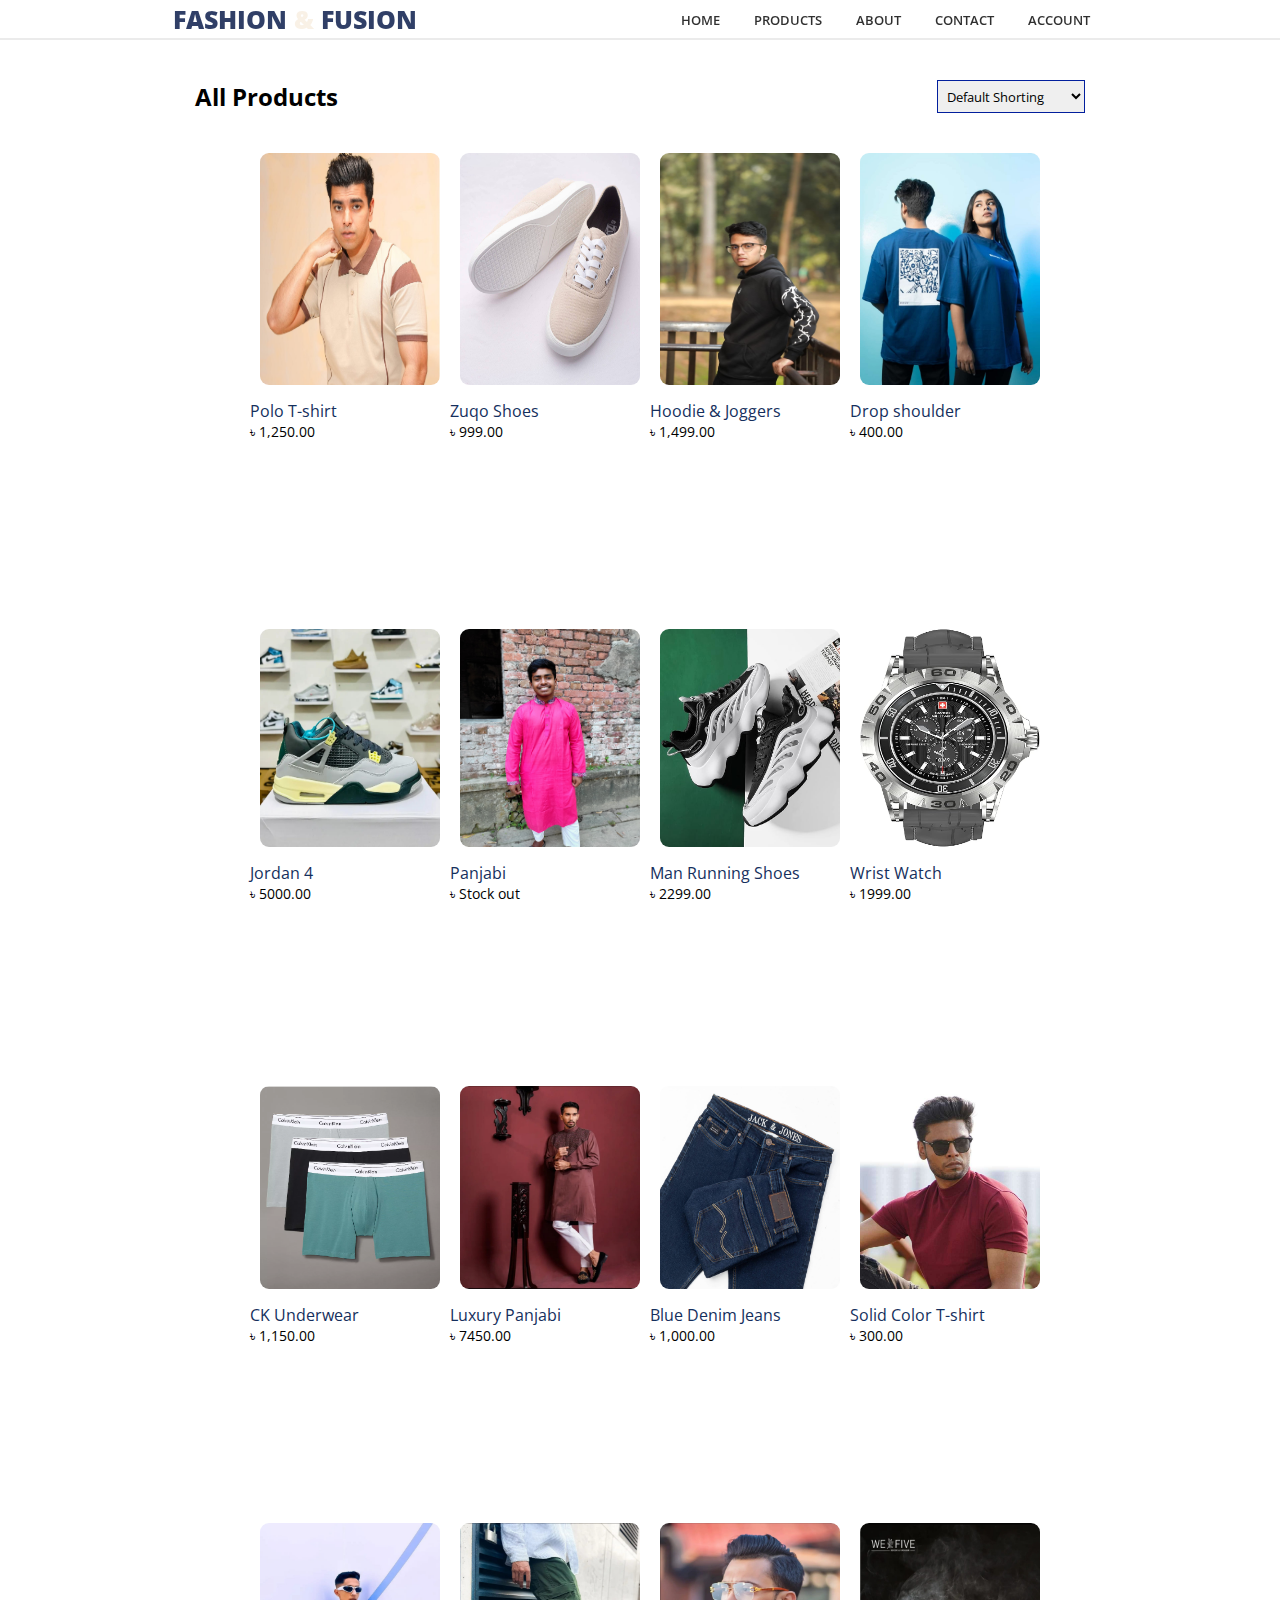
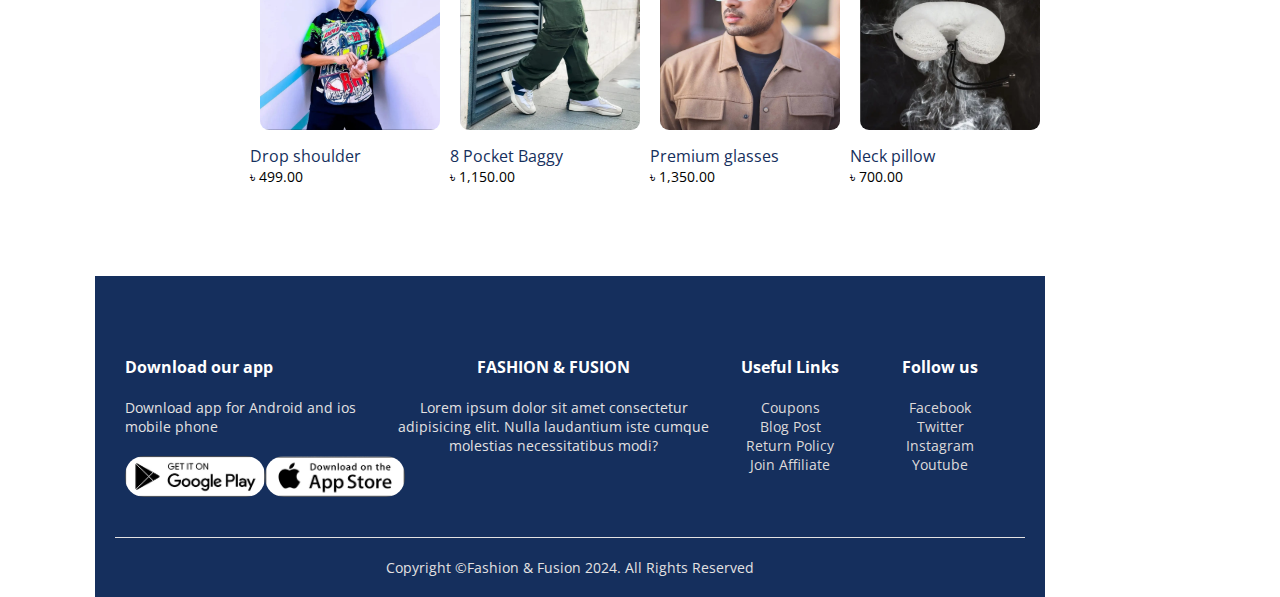
<file: products.html>
<!DOCTYPE html>
<html lang="en">
  <head>
    <meta charset="UTF-8" />
    <meta name="viewport" content="width=device-width, initial-scale=1.0" />
    <link
      rel="stylesheet"
      href="https://cdnjs.cloudflare.com/ajax/libs/font-awesome/6.5.1/css/all.min.css"
      integrity="sha512-DTOQO9RWCH3ppGqcWaEA1BIZOC6xxalwEsw9c2QQeAIftl+Vegovlnee1c9QX4TctnWMn13TZye+giMm8e2LwA=="
      crossorigin="anonymous"
      referrerpolicy="no-referrer"
    />
    <link rel="preconnect" href="https://fonts.googleapis.com" />
    <link rel="preconnect" href="https://fonts.gstatic.com" crossorigin />
    <link
      href="https://fonts.googleapis.com/css2?family=Open+Sans:ital,wght@0,300..800;1,300..800&display=swap"
      rel="stylesheet"
    />
    <link rel="stylesheet" href="products.css" />
    <link rel="icon" href="my logo.png" />
    <title> All products - Fashion & Fusion</title>
  </head>
  <body>
    <header>
     <div class="logo">
      <p>Fashion <samp>&</samp> Fusion</p>
     </div>
      <div class="bx-menu" id="menu-icon"><i class="fa-solid fa-bars"></i></div>
      <ul class="navlist">
        <li><a href="index.html">Home</a></li>
        <li><a href="#">Products</a></li>
        <li><a href="#">About</a></li>
        <li><a href="#">Contact</a></li>
        <li><a href="account.html"> Account</a></li>
        <i class="fa-solid fa-bag-shopping" id="bag"></i>
      </ul>
    </header>

    <!--featured products-->
    <div class="small-container">
      <div class="row row-2">
        <h2>All Products</h2>
        <select name="" id="">
         <option value="">Default Shorting</option>
         <option value="">Short by price</option>
         <option value="">Short by popularity</option>
         <option value="">Short by rating</option>
         <option value="">Short by sale</option>
        </select>
      </div>
      <div class="row">
        <div class="col-4">
          <a href="products details.html"><img src="1.jpg" alt=""></a>
          <h4>Polo T-shirt</h4>
          <div class="rating">
            <i class="fa-solid fa-star"></i>
            <i class="fa-solid fa-star"></i>
            <i class="fa-solid fa-star"></i>
            <i class="fa-solid fa-star"></i>
            <i class="fa-regular fa-star"></i>
          </div>
          <p>৳ 1,250.00</p>
        </div>
        <div class="col-4">
          <a href="products details2.html"><img src="zuqo1.jpg" ></a>
          <h4>Zuqo Shoes </h4>
          <div class="rating">
            <i class="fa-solid fa-star"></i>
            <i class="fa-solid fa-star"></i>
            <i class="fa-solid fa-star"></i>
            <i class="fa-solid fa-star"></i>
            <i class="fa-regular fa-star"></i>
          </div>
          <p>৳ 999.00</p>
        </div>
        <div class="col-4">
          <a href="products details1.html"><img src="tash2.jpg" ></a>
          <h4>Hoodie & Joggers</h4>
          <div class="rating">
            <i class="fa-solid fa-star"></i>
            <i class="fa-solid fa-star"></i>
            <i class="fa-solid fa-star"></i>
            <i class="fa-solid fa-star"></i>
            <i class="fa-solid fa-star-half-stroke"></i>
          </div>
          <p>৳ 1,499.00</p>
        </div>
        <div class="col-4">
          <img src="ds1.jpg" alt="">
          <h4>Drop shoulder</h4>
          <div class="rating">
            <i class="fa-solid fa-star"></i>
            <i class="fa-solid fa-star"></i>
            <i class="fa-solid fa-star"></i>
            <i class="fa-solid fa-star-half-stroke"></i>
            <i class="fa-regular fa-star"></i>
          </div>
          <p>৳ 400.00</p>
        </div>
      </div>
      <div class="row">
        <div class="col-4">
          <a href="products details5.html"><img src="jorden1.jpg"></a>
          <h4>Jordan 4</h4>
          <div class="rating">
            <i class="fa-solid fa-star"></i>
            <i class="fa-solid fa-star"></i>
            <i class="fa-solid fa-star"></i>
            <i class="fa-solid fa-star"></i>
            <i class="fa-regular fa-star"></i>
          </div>
          <p>৳ 5000.00</p>
        </div>
        <div class="col-4">
          <a href="products details3.html"><img src="joy1.jpg" ></a>
          <h4>Panjabi </h4>
          <div class="rating">
            <i class="fa-solid fa-star"></i>
            <i class="fa-solid fa-star"></i>
            <i class="fa-solid fa-star"></i>
            <i class="fa-solid fa-star"></i>
            <i class="fa-regular fa-star"></i>
          </div>
          <p>৳ Stock out</p>
        </div>
        <div class="col-4">
          <img src="shoe2.jpg" alt="">
          <h4>Man Running Shoes</h4>
          <div class="rating">
            <i class="fa-solid fa-star"></i>
            <i class="fa-solid fa-star"></i>
            <i class="fa-solid fa-star"></i>
            <i class="fa-solid fa-star"></i>
            <i class="fa-solid fa-star-half-stroke"></i>
          </div>
          <p>৳ 2299.00</p>
        </div>
        <div class="col-4">
          <img src="watch1.jpg" alt="">
          <h4>Wrist Watch</h4>
          <div class="rating">
            <i class="fa-solid fa-star"></i>
            <i class="fa-solid fa-star"></i>
            <i class="fa-solid fa-star"></i>
            <i class="fa-regular fa-star"></i>
          </div>
          <p>৳ 1999.00</p>
        </div>
      </div>
      <div class="row">
        <div class="col-4">
          <a href="products details6.html"><img src="ck1.jpg"></a>
          <h4>CK Underwear</h4>
          <div class="rating">
            <i class="fa-solid fa-star"></i>
            <i class="fa-solid fa-star"></i>
            <i class="fa-solid fa-star"></i>
            <i class="fa-solid fa-star"></i>
            <i class="fa-regular fa-star"></i>
          </div>
          <p>৳ 1,150.00</p>
        </div>
        <div class="col-4">
         <a href="products details7.html"> <img src="panjabi1.jpg"></a>
          <h4>Luxury Panjabi </h4>
          <div class="rating">
            <i class="fa-solid fa-star"></i>
            <i class="fa-solid fa-star"></i>
            <i class="fa-solid fa-star"></i>
            <i class="fa-solid fa-star"></i>
            <i class="fa-solid fa-star-half-stroke"></i>

          </div>
          <p>৳ 7450.00</p>
        </div>
        <div class="col-4">
          <img src="jeans1.jpg" alt="">
          <h4>Blue Denim Jeans</h4>
          <div class="rating">
            <i class="fa-solid fa-star"></i>
            <i class="fa-solid fa-star"></i>
            <i class="fa-solid fa-star"></i>
            <i class="fa-solid fa-star"></i>
            <i class="fa-regular fa-star"></i>
          </div>
          <p>৳ 1,000.00</p>
        </div>
        <div class="col-4">
          <a href="products details4.html"><img src="colort1.jpeg" ></a>
          <h4>Solid Color T-shirt</h4>
          <div class="rating">
            <i class="fa-solid fa-star"></i>
            <i class="fa-solid fa-star"></i>
            <i class="fa-solid fa-star"></i>
            <i class="fa-solid fa-star-half-stroke"></i>
            <i class="fa-regular fa-star"></i>
          </div>
          <p>৳ 300.00</p>
        </div>
      </div>
      <div class="row">
        <div class="col-4">
          <img src="dss1.jpg" alt="">
          <h4>Drop shoulder</h4>
          <div class="rating">
            <i class="fa-solid fa-star"></i>
            <i class="fa-solid fa-star"></i>
            <i class="fa-solid fa-star"></i>
            <i class="fa-solid fa-star"></i>
            <i class="fa-regular fa-star"></i>
          </div>
          <p>৳ 499.00</p>
        </div>
        <div class="col-4">
          <img src="8pb1.jpg" alt="">
          <h4>8 Pocket Baggy</h4>
          <div class="rating">
            <i class="fa-solid fa-star"></i>
            <i class="fa-solid fa-star"></i>
            <i class="fa-solid fa-star"></i>
            <i class="fa-solid fa-star"></i>
            <i class="fa-regular fa-star"></i>
          </div>
          <p>৳ 1,150.00</p>
        </div>
        <div class="col-4">
          <img src="glass2.jpg" alt="">
          <h4>Premium glasses</h4>
          <div class="rating">
            <i class="fa-solid fa-star"></i>
            <i class="fa-solid fa-star"></i>
            <i class="fa-solid fa-star"></i>
            <i class="fa-solid fa-star"></i>
            <i class="fa-solid fa-star-half-stroke"></i>
          </div>
          <p>৳ 1,350.00</p>
        </div>
        <div class="col-4">
          <img src="Neck pillow1.jpg" alt="">
          <h4>Neck pillow</h4>
          <div class="rating">
            <i class="fa-solid fa-star"></i>
            <i class="fa-solid fa-star"></i>
            <i class="fa-solid fa-star"></i>
            <i class="fa-regular fa-star"></i>
          </div>
          <p>৳ 700.00</p>
        </div>
      </div>

<!---------footer------------>
   <div class="footer">
    <div class="container">
      <div class="row">
        <div class="footer-col-1">
          <h3>Download our app</h3>
          <p>Download app for Android and ios mobile phone</p>
          <div class="app-logo">
            <img src="play-store.png" alt="">
            <img src="app-store.png" alt="">
          </div>
        </div>
        <div class="footer-col-2">
          <h3>FASHION & FUSION</h3>
          <p>Lorem ipsum dolor sit amet consectetur adipisicing elit. Nulla laudantium iste cumque molestias necessitatibus modi?</p>
        </div>
        <div class="footer-col-3">
          <h3>Useful Links</h3>
         <ul>
          <li>Coupons</li>
          <li>Blog Post</li>
          <li>Return Policy</li>
          <li>Join Affiliate</li>
         </ul>
        </div>
        <div class="footer-col-4">
          <h3>Follow us</h3>
          <ul>
            <li>Facebook</li>
            <li>Twitter</li>
            <li>Instagram</li>
            <li>Youtube</li>
          </ul>
        </div>
      </div>
      <hr>
      <p class="copyright">Copyright ©Fashion & Fusion 2024. All Rights Reserved</p>
    </div>
   </div>



    <script src="java.js"></script>
  </body>
</html>
</file>
<file: style.css>
* {
  margin: 0;
  padding: 0;
  box-sizing: border-box;
  font-family: "Open Sans", sans-serif;
  list-style: none;
  text-decoration: none;
  scroll-behavior: smooth;
}
body {
  width: 100%;
  height: 100vh;
  background: url(slider5.jpg);
  background-position: center;
  background-size: cover;
  background-repeat: no-repeat;
  position: relative;
}

.logo {
  color: #192a56e6;
  font-size: 25px;
  text-transform: uppercase;
  font-weight: 1000;
}
samp {
  color: #f9f1e6;
}
#bag {
  color: #f9f1e6;
  cursor: pointer;
  font-size: larger;
  border-bottom: 2px solid transparent;
  transition: all 0.42s;
}
#bag:hover {
  color: #d3d3d3;
  border-bottom: 2px solid #fff;
}
header {
  position: fixed;
  width: 100%;
  height: 40px;
  top: 0;
  right: 0;
  z-index: 1000;
  display: flex;
  align-items: center;
  justify-content: space-around;
  padding: 18px 50px;
  backdrop-filter: blur(8px);
  border-bottom: 2px solid rgba(128, 128, 128, 0.162);
}
.navlist {
  display: flex;
}

.navlist a {
  color: #121212e0;
  font-size: 13px;
  text-transform: uppercase;
  font-weight: 600;
  padding: 4px 5px;
  margin: 0 12px;
  border-bottom: 2px solid transparent;
  transition: all 0.42s;
}

.navlist a:hover {
  color: #d3d3d3;
  border-bottom: 2px solid #fff;
}
#menu-icon {
  color: #f9f1e6;
  font-size: 32px;
  z-index: 10001;
  cursor: pointer;
  display: none;
}
.button {
  position: relative;
  transition: all 0.3s ease-in-out;
  box-shadow: 0px 10px 20px rgba(0, 0, 0, 0.2);
  padding-block: 0.4rem;
  padding-inline: 10px;
  background-color: #192a56e6;
  border-radius: 9999px;
  display: flex;
  align-items: center;
  justify-content: center;
  cursor: pointer;
  color: #f9f1e6;
  gap: 10px;
  font-weight: bold;
  border: 3px solid #192a56e6;
  outline: none;
  overflow: hidden;
  font-size: 13px;
}

.icon {
  width: 22px;
  height: 22px;
  transition: all 0.3s ease-in-out;
}

.button:hover {
  transform: scale(1.05);
  border-color: #fff9;
}

.button:hover .icon {
  transform: translate(4px);
}

.button:hover::before {
  animation: shine 1.5s ease-out infinite;
}

.button::before {
  content: "";
  position: absolute;
  width: 100px;
  height: 100%;
  background-image: linear-gradient(
    120deg,
    rgba(255, 255, 255, 0) 30%,
    rgba(255, 255, 255, 0.8),
    rgba(255, 255, 255, 0) 70%
  );
  top: 0;
  left: -100px;
  opacity: 0.6;
}

@keyframes shine {
  0% {
    left: -100px;
  }

  60% {
    left: 100%;
  }

  to {
    left: 100%;
  }
}
section {
  padding: 17% 6%;
}
.home {
  width: 100%;
  height: 100vh;
  display: grid;
  grid-template-columns: repeat(1, 1fr);
  align-items: center;
}
.home-text h4 {
  color: #f9f1e6;
  font-size: 12px;
  font-weight: 500;
}
.home-text h1 {
  color: #f9f1e6;
  font-size: 35px;
  font-weight: 700;
  text-transform: uppercase;
  margin-bottom: 10px;
  letter-spacing: 1px;
}
.home-text p {
  color: #f9f1e6;
  text-transform: uppercase;
  font-size: 14px;
  max-width: 450px;
  line-height: 24px;
  margin-bottom: 20px;
}
/*Responsive-css*/
@media (max-width: 995px) {
  header {
    padding: 18px 20px;
    transition: 0.3s;
  }
}
@media (max-width: 685px) {
  .home-text h4 {
    font-size: 16px;
    transition: 0.3s;
  }
  .home-text h1 {
    font-size: 34px;
    transition: 0.3s;
  }
  .home-text p {
    font-size: 13px;
    transition: 0.3s;
  }
}
@media (max-width: 425px) {
  .home-text h1 {
    font-size: 30px;
    transition: 0.3s;
  }
}
@media (max-width: 425px) {
  .right {
    right: -120;
    transition: 0.3s;
    top: 50%;
  }
}
@media (max-width: 925px) {
  #menu-icon {
    display: block;
  }
  .navlist {
    position: absolute;
    top: -600px;
    left: 0;
    right: 0;
    flex-direction: column;
    text-align: center;
    background-color: #152f5d;
    transition: all 0.42s;
  }
  .navlist a {
    display: block;
    padding: 16px;
    margin: 8px;
  }
  .navlist.open {
    top: 100%;
  }
}
.row {
  margin-top:70px;
}
.categories {
  margin: 70px 0;
}
.col-3 {
  flex-basis: 30%;
  min-width: 250px;
  margin-bottom: 30px;
}
.row {
  display: flex;
  justify-content: center;
  margin-left: 30px;
  margin-right: 30px;
  margin-top: 70px;
 
}
.row img {
  width: 100%;
  height: 90%;
  width: 200px;
  border-radius: 19px;
}
.small-categories {
  max-width: 1080px;
  margin: auto;
  padding-left: 215px;
  padding-right: 215px;
}
.small-container {
  max-width: 1080px;
  margin: auto;
  padding-left: 215px;
  padding-right: 215px;
}
.col-4 {
  flex-basis: 25%;
  padding: 10px;
  min-width: 200px;
  margin-bottom: 50px;
  transition: 1s;
}

.rating {
  font-size: 12px;
}
.title {
  margin: -40px auto 80px;
  text-align: center;
  position: relative;
  line-height: 60px;
  color: #152f5d;
}
.title::after {
  content: "";
  background: #152f5d;
  width: 90px;
  height: 5px;
  border-radius: 5px;
  position: absolute;
  bottom: 0;
  left: 50%;
  transform: translateX(-50%);
}
.col-4 img {
  width: 100%;
  height: 75%;
  width: 200px;
  padding: 10px;
}
h4 {
  color: #152f5d;
  font-weight: normal;
}
.col-4 p {
  font-size: 14px;
}
.rating {
  color: goldenrod;
}
.col-4:hover {
  transform: scale(1.2);
  cursor: pointer;
}
::-webkit-scrollbar{
  width: 15px;
}
::-webkit-scrollbar-track{
  background: #fdfeff;
}
::-webkit-scrollbar-thumb{
  background: linear-gradient(#ed5959,#0d16cb);
 border-radius: 10px;
 cursor: grab;
}
.button2 {
  --width: 100px;
  --height: 35px;
  --tooltip-height: 35px;
  --tooltip-width: 90px;
  --gap-between-tooltip-to-button: 18px;
  --button-color: #222;
  --tooltip-color: #fff;
  width: var(--width);
  height: var(--height);
  background: var(--button-color);
  position: relative;
  text-align: center;
  border-radius: 0.45em;
  font-family: "Arial";
  transition: background 0.3s;
}

.button2::before {
  position: absolute;
  content: attr(data-tooltip);
  width: var(--tooltip-width);
  height: var(--tooltip-height);
  background-color: #555;
  font-size: 0.9rem;
  color: #fff;
  border-radius: .25em;
  line-height: var(--tooltip-height);
  bottom: calc(var(--height) + var(--gap-between-tooltip-to-button) + 10px);
  left: calc(50% - var(--tooltip-width) / 2);
}

.button2::after {
  position: absolute;
  content: '';
  width: 0;
  height: 0;
  border: 10px solid transparent;
  border-top-color: #555;
  left: calc(50% - 10px);
  bottom: calc(100% + var(--gap-between-tooltip-to-button) - 10px);
}

.button2::after,.button2::before {
  opacity: 0;
  visibility: hidden;
  transition: all 0.5s;
}

.text {
  display: flex;
  align-items: center;
  justify-content: center;
}

.button2-wrapper,.text,.icon {
  overflow: hidden;
  position: absolute;
  width: 100%;
  height: 100%;
  left: 0;
  color: #fff;
}

.text {
  top: 0
}

.text,.icon {
  transition: top 0.5s;
}

.icon {
  color: #fff;
  top: 100%;
  display: flex;
  align-items: center;
  justify-content: center;
}

.icon svg {
  width: 24px;
  height: 24px;
}

.button2:hover {
  background: #222;
}

.button2:hover .text {
  top: -100%;
}

.button2:hover .icon {
  top: 0;
}

.button2:hover:before,.button2:hover:after {
  opacity: 1;
  visibility: visible;
}

.button2:hover:after {
  bottom: calc(var(--height) + var(--gap-between-tooltip-to-button) - 20px);
}

.button2:hover:before {
  bottom: calc(var(--height) + var(--gap-between-tooltip-to-button));
}
.button2{
  margin-top: 30px;
}
.offer{
  background: radial-gradient(#b2bec3,#3854ce);
  margin-top: 50px;
  padding:30px  0;
}

.offer-img{
  padding: 10px;
  margin-right: 50px;
}
.offer{
  width: 100%;
}
.testimonial{
  padding-top:30px;
}
.testimonial .col-3{
  text-align: center;
  padding: 20px 20px;
  box-shadow: 0 0 20px 0px rgba(19, 26, 159, 0.337);
  cursor: pointer;
  transition: 1s;
}
.testimonial .col-3 img{
  width: 50px;
  height: 50px;
  border-radius:50% ;
}
.testimonial .col-3:hover{
 transform: scale(1.1);
}
.fa.fa-quote-left{
  font-size: 30px;
  color:#152f5d;
}
.col-3 p{
font-size: 12px;
margin: a2px 0;
color: #777;
}
.testimonial .col-3 h3{
  font-weight: 600;
  color: #555;
  font-size: 16px;
}
.col-3{
  
  margin-left: 10px;
  margin-right: 10px;
}
.brands{
 margin-top: 0%;

}
.col-5{
  width: 160px;
}
.col-5 img{
  width: 130px;
  height: 80px;
  margin-bottom: 100px;
  cursor: pointer;
  filter: grayscale(100%);
}
.col-5 img:hover{
  filter: grayscale(0);
}
.footer{
  background: #152f5d;
  color: #dedada;
  font-size: 14px;
  padding: 10px 0 20px;
}
.footer ul{
  cursor: pointer;
}
.footer p{
  color: #e4e2e2;
}
.footer h3{
  color: #fff;
  margin-bottom: 20px;
}
.footer-col-1, .footer-col-2,.footer-col-3, .footer-col-4{
  min-width:150px;
  margin-bottom: 20px;
}
.footer-col-1{
  flex-basis: 30%;
}
.footer-col-2{
  flex: 1;
  text-align: center;
}
.footer-col-3, .footer-col-4{
  flex-basis: 12%;
  text-align: center;
}
.app-logo{
  margin-top: 20px;
  display: flex;
}
.app-logo img{
  width: 140px;
}
.footer hr{
  border: none;
  background: #e4e2e2;
  height: 1px; 
  margin: 20px;
}
.copyright{
  text-align: center;
}
/*---------account-page---------*/
.col-8 img{
  width: 500px;

}
</file>
<file: account.css>
* {
  margin: 0;
  padding: 0;
  box-sizing: border-box;
  font-family: sans-serif;
}
body {
  display: flex;
  justify-content: center;
  align-items: center;
  min-height: 100vh;
  background: url(background.jpg);
  background-position: center;
  background-size: cover;
  background-repeat: no-repeat;
}
.main {
  width: 400px;
  height: 380px;
  background: transparent;
  border: 2px solid rgba(255, 255, 255, 0.2);
  backdrop-filter: blur(20px);
  box-shadow: 0 0 10px rgba(0, 0, 0, 0.2);
  color: white;
  border-radius: 10px;
  padding: 30px 40px;
}
.main h1 {
  font-size: 36px;
  text-align: center;
}
.main .input-box {
  position: relative;
  width: 100%;
  height: 50px;
  margin: 30px 0;
}
.input-box input {
  width: 100%;
  height: 100%;
  background: transparent;
  border: none;
  outline: none;
  border: 2px solid rgba(255, 255, 255, 0.2);
  border-radius: 40px;
  font-size: 16px;
  color: #fff;
  padding: 20px 45px 20px 20px;
}
.input-box input::placeholder {
  color: aliceblue;
}
.input-box i {
  position: absolute;
  right: 20px;
  top: 50%;
  transform: translateY(-50%);
  font-size: 19px;
}
.main .remember-forgot {
  display: flex;
  justify-content: space-between;
  font-size: 15px;
  margin: -15px 0 15px;
}
.remember-forgot label input {
  accent-color: #fafafa;
  margin-right: 3.5px;
}
.remember-forgot a {
  color: #fff;
  text-decoration: none;
  font-weight: 600;
}
.remember-forgot a:hover {
  text-decoration: underline;
}
.wrapper {
  perspective: 500px;
  transform: rotatex(10deg);
  animation: rotateAngle 6s linear infinite;
  margin: auto;
  width: auto;
}
.wrapper {
  display: flex;
  justify-content: center;
}

button {
  display: block;
  width: 93%;
  position: relative;
  margin: 0.5em 0;
  padding: 0.8em 2.2em;
  cursor: pointer;
  background: #ffffff;
  border: none;
  border-radius: 1em;
  font-size: 15px;
  font-family: "Work Sans", sans-serif;
  font-weight: 600;
  letter-spacing: 0.04em;
  mix-blend-mode: color-dodge;
  perspective: 500px;
  transform-style: preserve-3d;
}

button:before,
button:after {
  --z: 0px;
  position: absolute;
  top: 0;
  left: 0;
  display: block;
  content: "";
  width: 100%;
  height: 100%;
  opacity: 0;
  mix-blend-mode: inherit;
  border-radius: inherit;
  transform-style: preserve-3d;
  transform: translate3d(
    calc(var(--z) * 0px),
    calc(var(--z) * 0px),
    calc(var(--z) * 0px)
  );
}

button span {
  mix-blend-mode: none;
  display: block;
}

button:after {
  background-color: #3b3b98;
}

button:before {
  background-color: #3d3c3f;
}

button:hover {
  background-color: #130f40;
  transition: background 0.3s 0.1s;
}

button:hover:before {
  --z: 0.04;
  animation: translateWobble 2.2s ease forwards;
}

button:hover:after {
  --z: -0.06;
  animation: translateWobble 2.2s ease forwards;
}

@keyframes rotateAngle {
  0% {
    transform: rotateY(0deg) rotateX(10deg);
    -webkit-animation-timing-function: cubic-bezier(0.61, 1, 0.88, 1);
    animation-timing-function: cubic-bezier(0.61, 1, 0.88, 1);
  }

  25% {
    transform: rotateY(20deg) rotateX(10deg);
  }

  50% {
    transform: rotateY(0deg) rotateX(10deg);
    -webkit-animation-timing-function: cubic-bezier(0.61, 1, 0.88, 1);
    animation-timing-function: cubic-bezier(0.61, 1, 0.88, 1);
  }

  75% {
    transform: rotateY(-20deg) rotateX(10deg);
  }

  100% {
    transform: rotateY(0deg) rotateX(10deg);
  }
}

@keyframes translateWobble {
  0% {
    opacity: 0;
    transform: translate3d(
      calc(var(--z) * 0px),
      calc(var(--z) * 0px),
      calc(var(--z) * 0px)
    );
  }

  16% {
    transform: translate3d(
      calc(var(--z) * 160px),
      calc(var(--z) * 160px),
      calc(var(--z) * 160px)
    );
  }

  28% {
    opacity: 1;
    transform: translate3d(
      calc(var(--z) * 70px),
      calc(var(--z) * 70px),
      calc(var(--z) * 70px)
    );
  }

  44% {
    transform: translate3d(
      calc(var(--z) * 130px),
      calc(var(--z) * 130px),
      calc(var(--z) * 130px)
    );
  }

  59% {
    transform: translate3d(
      calc(var(--z) * 85px),
      calc(var(--z) * 85px),
      calc(var(--z) * 85px)
    );
  }

  73% {
    transform: translate3d(
      calc(var(--z) * 110px),
      calc(var(--z) * 110px),
      calc(var(--z) * 110px)
    );
  }

  88% {
    opacity: 1;
    transform: translate3d(
      calc(var(--z) * 90px),
      calc(var(--z) * 90px),
      calc(var(--z) * 90px)
    );
  }

  100% {
    opacity: 1;
    transform: translate3d(
      calc(var(--z) * 100px),
      calc(var(--z) * 100px),
      calc(var(--z) * 100px)
    );
  }
}
.main .reister-link {
  font-size: 15px;
  text-align: center;
  margin-top: 20px;
}
.reister-link p a {
  color: #fff;
  text-decoration: none;
  font-weight: 600;
}
.reister-link p a:hover {
  text-decoration: underline;
}
.login{
  width: 99%;
  height: 40px;
  text-align: center;
  background: #e3e3e3;
  border-radius: 40px;
  display: flex;
  justify-content: center;
  align-items: center;
}
 a{
  color: #000000;
  font-weight: 600;
  text-decoration: none;
}
.login:hover{
  background-color: #130f4075;
  color: #e3e3e3;
  transition: .5s;
}
</file>
<file: products details.css>
* {
  margin: 0;
  padding: 0;
  box-sizing: border-box;
  font-family: "Open Sans", sans-serif;
  list-style: none;
  text-decoration: none;
  scroll-behavior: smooth;
}
body {
  width: 100vw;
  min-height: 100vh;
  overflow-x: hidden;
  background: url();
  background-position: center;
  background-size: cover;
  background-repeat: no-repeat;
  position: relative;
}

.logo {
  color: #192a56e6;
  font-size: 25px;
  text-transform: uppercase;
  font-weight: 1000;
}
samp {
  color: #f9f1e6;
}
#bag {
  color: #f9f1e6;
  cursor: pointer;
  font-size: larger;
  border-bottom: 2px solid transparent;
  transition: all 0.42s;
}
#bag:hover {
  color: #d3d3d3;
  border-bottom: 2px solid #fff;
}
header {
  position: fixed;
  width: 100%;
  height: 40px;
  top: 0;
  right: 0;
  z-index: 1000;
  display: flex;
  align-items: center;
  justify-content: space-around;
  padding: 18px 50px;
  backdrop-filter: blur(8px);
  border-bottom: 2px solid rgba(128, 128, 128, 0.162);
}
.navlist {
  display: flex;
}

.navlist a {
  color: #121212e0;
  font-size: 13px;
  text-transform: uppercase;
  font-weight: 600;
  padding: 4px 5px;
  margin: 0 12px;
  border-bottom: 2px solid transparent;
  transition: all 0.42s;
}

.navlist a:hover {
  color: #d3d3d3;
  border-bottom: 2px solid #fff;
}
#menu-icon {
  color: #f9f1e6;
  font-size: 32px;
  z-index: 10001;
  cursor: pointer;
  display: none;
}
.button {
  position: relative;
  transition: all 0.3s ease-in-out;
  box-shadow: 0px 10px 20px rgba(0, 0, 0, 0.2);
  padding-block: 0.4rem;
  padding-inline: 10px;
  background-color: #192a56e6;
  border-radius: 9999px;
  display: flex;
  align-items: center;
  justify-content: center;
  cursor: pointer;
  color: #f9f1e6;
  gap: 10px;
  font-weight: bold;
  border: 3px solid #192a56e6;
  outline: none;
  overflow: hidden;
  font-size: 13px;
}

.icon {
  width: 22px;
  height: 22px;
  transition: all 0.3s ease-in-out;
}

.button:hover {
  transform: scale(1.05);
  border-color: #fff9;
}

.button:hover .icon {
  transform: translate(4px);
}

.button:hover::before {
  animation: shine 1.5s ease-out infinite;
}

.button::before {
  content: "";
  position: absolute;
  width: 100px;
  height: 100%;
  background-image: linear-gradient(
    120deg,
    rgba(255, 255, 255, 0) 30%,
    rgba(255, 255, 255, 0.8),
    rgba(255, 255, 255, 0) 70%
  );
  top: 0;
  left: -100px;
  opacity: 0.6;
}

@keyframes shine {
  0% {
    left: -100px;
  }

  60% {
    left: 100%;
  }

  to {
    left: 100%;
  }
}
section {
  padding: 17% 6%;
}
.home {
  width: 100%;
  height: 100vh;
  display: grid;
  grid-template-columns: repeat(1, 1fr);
  align-items: center;
}
.home-text h4 {
  color: #f9f1e6;
  font-size: 12px;
  font-weight: 500;
}
.home-text h1 {
  color: #f9f1e6;
  font-size: 35px;
  font-weight: 700;
  text-transform: uppercase;
  margin-bottom: 10px;
  letter-spacing: 1px;
}
.home-text p {
  color: #f9f1e6;
  text-transform: uppercase;
  font-size: 14px;
  max-width: 450px;
  line-height: 24px;
  margin-bottom: 20px;
}
/*Responsive-css*/
@media (max-width: 995px) {
  header {
    padding: 18px 20px;
    transition: 0.3s;
  }
}
@media (max-width: 685px) {
  .home-text h4 {
    font-size: 16px;
    transition: 0.3s;
  }
  .home-text h1 {
    font-size: 34px;
    transition: 0.3s;
  }
  .home-text p {
    font-size: 13px;
    transition: 0.3s;
  }
}
@media (max-width: 425px) {
  .home-text h1 {
    font-size: 30px;
    transition: 0.3s;
  }
}
@media (max-width: 425px) {
  .right {
    right: -120;
    transition: 0.3s;
    top: 50%;
  }
}
@media (max-width: 925px) {
  #menu-icon {
    display: block;
  }
  .navlist {
    position: absolute;
    top: -600px;
    left: 0;
    right: 0;
    flex-direction: column;
    text-align: center;
    background-color: #152f5d;
    transition: all 0.42s;
  }
  .navlist a {
    display: block;
    padding: 16px;
    margin: 8px;
  }
  .navlist.open {
    top: 100%;
  }
}
.row {
  margin-top:70px;
}
.categories {
  margin: 70px 0;
}
.col-3 {
  flex-basis: 30%;
  min-width: 250px;
  margin-bottom: 30px;
}
.row {
  display: flex;
  justify-content: center;
  margin-left: 30px;
  margin-right: 30px;
  margin-top: 70px;
 
}
.row img {
  width: 100%;
  height: 90%;
  width: 200px;
  border-radius: 19px;
}
.small-categories {
  max-width: 1080px;
  margin: auto;
  padding-left: 215px;
  padding-right: 215px;
}
.small-container {
  max-width: 1080px;
  margin: auto;
  padding-left: 215px;
  padding-right: 215px;
}
.col-4 {
  flex-basis: 25%;
  padding: 10px;
  min-width: 200px;
  margin-bottom: 50px;
  transition: 1s;
}

.rating {
  font-size: 12px;
}
.title {
  margin: -40px auto 80px;
  text-align: center;
  position: relative;
  line-height: 60px;
  color: #152f5d;
}
.title::after {
  content: "";
  background: #152f5d;
  width: 90px;
  height: 5px;
  border-radius: 5px;
  position: absolute;
  bottom: 0;
  left: 50%;
  transform: translateX(-50%);
}
.col-4 img {
  width: 100%;
  height: 75%;
  width: 200px;
  padding: 10px;
}
h4 {
  color: #152f5d;
  font-weight: normal;
}
.col-4 p {
  font-size: 14px;
}
.rating {
  color: goldenrod;
}
.col-4:hover {
  transform: scale(1.2);
  cursor: pointer;
}
::-webkit-scrollbar{
  width: 15px;
}
::-webkit-scrollbar-track{
  background: #fdfeff;
}
::-webkit-scrollbar-thumb{
  background: linear-gradient(#ed5959,#0d16cb);
 border-radius: 10px;
 cursor: grab;
}
.button2 {
  --width: 100px;
  --height: 35px;
  --tooltip-height: 35px;
  --tooltip-width: 90px;
  --gap-between-tooltip-to-button: 18px;
  --button-color: #222;
  --tooltip-color: #fff;
  width: var(--width);
  height: var(--height);
  background: var(--button-color);
  position: relative;
  text-align: center;
  border-radius: 0.45em;
  font-family: "Arial";
  transition: background 0.3s;
}

.button2::before {
  position: absolute;
  content: attr(data-tooltip);
  width: var(--tooltip-width);
  height: var(--tooltip-height);
  background-color: #555;
  font-size: 0.9rem;
  color: #fff;
  border-radius: .25em;
  line-height: var(--tooltip-height);
  bottom: calc(var(--height) + var(--gap-between-tooltip-to-button) + 10px);
  left: calc(50% - var(--tooltip-width) / 2);
}

.button2::after {
  position: absolute;
  content: '';
  width: 0;
  height: 0;
  border: 10px solid transparent;
  border-top-color: #555;
  left: calc(50% - 10px);
  bottom: calc(100% + var(--gap-between-tooltip-to-button) - 10px);
}

.button2::after,.button2::before {
  opacity: 0;
  visibility: hidden;
  transition: all 0.5s;
}

.text {
  display: flex;
  align-items: center;
  justify-content: center;
}

.button2-wrapper,.text,.icon {
  overflow: hidden;
  position: absolute;
  width: 100%;
  height: 100%;
  left: 0;
  color: #fff;
}

.text {
  top: 0
}

.text,.icon {
  transition: top 0.5s;
}

.icon {
  color: #fff;
  top: 100%;
  display: flex;
  align-items: center;
  justify-content: center;
}

.icon svg {
  width: 24px;
  height: 24px;
}

.button2:hover {
  background: #222;
}

.button2:hover .text {
  top: -100%;
}

.button2:hover .icon {
  top: 0;
}

.button2:hover:before,.button2:hover:after {
  opacity: 1;
  visibility: visible;
}

.button2:hover:after {
  bottom: calc(var(--height) + var(--gap-between-tooltip-to-button) - 20px);
}

.button2:hover:before {
  bottom: calc(var(--height) + var(--gap-between-tooltip-to-button));
}
.button2{
  margin-top: 30px;
}
--------------------------------------
.offer{
  background: radial-gradient(#b2bec3,#3854ce);
  margin-top: 50px;
  padding:30px  0;
}

.offer-img{
  padding: 10px;
  margin-right: 50px;
}
.offer{
  width: 100%;
}
.testimonial{
  padding-top:30px;
}
.testimonial .col-3{
  text-align: center;
  padding: 20px 20px;
  box-shadow: 0 0 20px 0px rgba(19, 26, 159, 0.337);
  cursor: pointer;
  transition: 1s;
}
.testimonial .col-3 img{
  width: 50px;
  height: 50px;
  border-radius:50% ;
}
.testimonial .col-3:hover{
 transform: scale(1.1);
}
.fa.fa-quote-left{
  font-size: 30px;
  color:#152f5d;
}
.col-3 p{
font-size: 12px;
margin: a2px 0;
color: #777;
}
.testimonial .col-3 h3{
  font-weight: 600;
  color: #555;
  font-size: 16px;
}
.col-3{
  
  margin-left: 10px;
  margin-right: 10px;
}
.brands{
 margin-top: 0%;

}
.col-5{
  width: 160px;
}
.col-5 img{
  width: 130px;
  height: 80px;
  margin-bottom: 100px;
  cursor: pointer;
  filter: grayscale(100%);
}
.col-5 img:hover{
  filter: grayscale(0);
}
.footer{
  background: #152f5d;
  width: 1000px;
  color: #dedada;
  font-size: 14px;
  padding: 10px 0 20px;
  margin-left: 0px;
}
.footer ul{
  cursor: pointer;
}
.footer p{
  color: #e4e2e2;
}
.footer h3{
  color: #fff;
  margin-bottom: 20px;
}
.footer-col-1, .footer-col-2,.footer-col-3, .footer-col-4{
  min-width:150px;
  margin-bottom: 20px;
}
.footer-col-1{
  flex-basis: 30%;
}
.footer-col-2{
  flex: 1;
  text-align: center;
}
.footer-col-3, .footer-col-4{
  flex-basis: 12%;
  text-align: center;
}
.app-logo{
  margin-top: 20px;
  display: flex;
}
.app-logo img{
  width: 140px;
}
.footer hr{
  border: none;
  background: #e4e2e2;
  height: 1px; 
  margin: 20px;
}
.copyright{
  text-align: center;
}
.row-2{
  display: flex;
  justify-content: space-between;
  margin: 80px -120px -50px;
}
select{
  border: 1px solid #021f9d;
  padding: 5px;
}



.flex-box{
  display: flex;
  width: 1000px;
  margin: 20px auto;
}
.left{
  width: 40%;
}
.big-img{
  width: 200px;
  margin-left: 60px;
  margin-top: 50px;
}
.big-img img{
  width: inherit;
}
.images{
  display: flex;
  justify-content: space-between;
  width: 200px;
  margin-top: 1px;
  margin-left: 60px;
}
.small-img{
  width: 40px;
  overflow: hidden;
  border: 1px solid rgba(40, 39, 39, 0.696);
}
.small-img img{
  width: inherit;
  cursor: pointer;
  transition: all 0.3s ease;
}
.small-img:hover img{
  transform: scale(1.2);
}
.url{
  font-size: 16px;
  font-weight: 400;
  color: rgb(0, 102, 255);
}
.pname{
  font-size: 22px;
  font-weight: 600;
  margin-top: 50px;
}
.ratings i{
  color: rgb(255, 136, 0);
}
.price{
  font-size: 20px;
  font-weight: 500;
  margin: 20px 0;
}
.size{
  display: flex;
  align-items: center;
  margin: 20px 0;
}
.size p{
  font-size: 18px;
  font-weight: 500;
}
.psize{
  width: 60px;
  height: 30px;
  border: 1px solid #ff5e00;
  color: #000;
  text-align: center;
  margin: 0 10px;
  cursor: pointer;
}
.psize.active{
  border-width: 1.5px;
  color: #ff5e00;
  font-weight: 500;
}
.quantity{
  display: flex;
}
.quantity p{
  font-size: 18px;
  font-weight: 500;
}
.quantity input{
  width: 40px;
  font-size: 17px;
  font-weight: 500;
  text-align: center;
  margin-left: 15px;
}
.btn-box{
  display: flex;
  margin-top: 40px;
}
.btn-box button{
  font-size: 14px;
  font-weight: 400;
  padding: 8px 20px;
  border: none;
  outline: none;
  border-radius: 6px;
  cursor: pointer;
  color: white;
}
.cart-btn{
  background-color: #ff5e00;
  margin-right: 20px;
}
.buy-btn{
  background-color: #00aeff;
}
.cart-btn:hover{
  background-color: #ff3c00;
}
.buy-btn:hover{
  background-color: #0066ff;
}
-------------------
.bd{
  min-height: 100vh;
  width: 100vw;
  overflow-x: hidden;
}
</file>
<file: products.css>
* {
  margin: 0;
  padding: 0;
  box-sizing: border-box;
  font-family: "Open Sans", sans-serif;
  list-style: none;
  text-decoration: none;
  scroll-behavior: smooth;
}
body {
  width: 100%;
  height: 100vh;
  background: url();
  background-position: center;
  background-size: cover;
  background-repeat: no-repeat;
  position: relative;
}

.logo {
  color: #192a56e6;
  font-size: 25px;
  text-transform: uppercase;
  font-weight: 1000;
}
samp {
  color: #f9f1e6;
}
#bag {
  color: #f9f1e6;
  cursor: pointer;
  font-size: larger;
  border-bottom: 2px solid transparent;
  transition: all 0.42s;
}
#bag:hover {
  color: #d3d3d3;
  border-bottom: 2px solid #fff;
}
header {
  position: fixed;
  width: 100%;
  height: 40px;
  top: 0;
  right: 0;
  z-index: 1000;
  display: flex;
  align-items: center;
  justify-content: space-around;
  padding: 18px 50px;
  backdrop-filter: blur(8px);
  border-bottom: 2px solid rgba(128, 128, 128, 0.162);
}
.navlist {
  display: flex;
}

.navlist a {
  color: #121212e0;
  font-size: 13px;
  text-transform: uppercase;
  font-weight: 600;
  padding: 4px 5px;
  margin: 0 12px;
  border-bottom: 2px solid transparent;
  transition: all 0.42s;
}

.navlist a:hover {
  color: #d3d3d3;
  border-bottom: 2px solid #fff;
}
#menu-icon {
  color: #f9f1e6;
  font-size: 32px;
  z-index: 10001;
  cursor: pointer;
  display: none;
}
.button {
  position: relative;
  transition: all 0.3s ease-in-out;
  box-shadow: 0px 10px 20px rgba(0, 0, 0, 0.2);
  padding-block: 0.4rem;
  padding-inline: 10px;
  background-color: #192a56e6;
  border-radius: 9999px;
  display: flex;
  align-items: center;
  justify-content: center;
  cursor: pointer;
  color: #f9f1e6;
  gap: 10px;
  font-weight: bold;
  border: 3px solid #192a56e6;
  outline: none;
  overflow: hidden;
  font-size: 13px;
}

.icon {
  width: 22px;
  height: 22px;
  transition: all 0.3s ease-in-out;
}

.button:hover {
  transform: scale(1.05);
  border-color: #fff9;
}

.button:hover .icon {
  transform: translate(4px);
}

.button:hover::before {
  animation: shine 1.5s ease-out infinite;
}

.button::before {
  content: "";
  position: absolute;
  width: 100px;
  height: 100%;
  background-image: linear-gradient(
    120deg,
    rgba(255, 255, 255, 0) 30%,
    rgba(255, 255, 255, 0.8),
    rgba(255, 255, 255, 0) 70%
  );
  top: 0;
  left: -100px;
  opacity: 0.6;
}

@keyframes shine {
  0% {
    left: -100px;
  }

  60% {
    left: 100%;
  }

  to {
    left: 100%;
  }
}
section {
  padding: 17% 6%;
}
.home {
  width: 100%;
  height: 100vh;
  display: grid;
  grid-template-columns: repeat(1, 1fr);
  align-items: center;
}
.home-text h4 {
  color: #f9f1e6;
  font-size: 12px;
  font-weight: 500;
}
.home-text h1 {
  color: #f9f1e6;
  font-size: 35px;
  font-weight: 700;
  text-transform: uppercase;
  margin-bottom: 10px;
  letter-spacing: 1px;
}
.home-text p {
  color: #f9f1e6;
  text-transform: uppercase;
  font-size: 14px;
  max-width: 450px;
  line-height: 24px;
  margin-bottom: 20px;
}
/*Responsive-css*/
@media (max-width: 995px) {
  header {
    padding: 18px 20px;
    transition: 0.3s;
  }
}
@media (max-width: 685px) {
  .home-text h4 {
    font-size: 16px;
    transition: 0.3s;
  }
  .home-text h1 {
    font-size: 34px;
    transition: 0.3s;
  }
  .home-text p {
    font-size: 13px;
    transition: 0.3s;
  }
}
@media (max-width: 425px) {
  .home-text h1 {
    font-size: 30px;
    transition: 0.3s;
  }
}
@media (max-width: 425px) {
  .right {
    right: -120;
    transition: 0.3s;
    top: 50%;
  }
}
@media (max-width: 925px) {
  #menu-icon {
    display: block;
  }
  .navlist {
    position: absolute;
    top: -600px;
    left: 0;
    right: 0;
    flex-direction: column;
    text-align: center;
    background-color: #152f5d;
    transition: all 0.42s;
  }
  .navlist a {
    display: block;
    padding: 16px;
    margin: 8px;
  }
  .navlist.open {
    top: 100%;
  }
}
.row {
  margin-top:70px;
}
.categories {
  margin: 70px 0;
}
.col-3 {
  flex-basis: 30%;
  min-width: 250px;
  margin-bottom: 30px;
}
.row {
  display: flex;
  justify-content: center;
  margin-left: 30px;
  margin-right: 30px;
  margin-top: 70px;
 
}
.row img {
  width: 100%;
  height: 90%;
  width: 200px;
  border-radius: 19px;
}
.small-categories {
  max-width: 1080px;
  margin: auto;
  padding-left: 215px;
  padding-right: 215px;
}
.small-container {
  max-width: 1080px;
  margin: auto;
  padding-left: 215px;
  padding-right: 215px;
}
.col-4 {
  flex-basis: 25%;
  padding: 10px;
  min-width: 200px;
  margin-bottom: 50px;
  transition: 1s;
}

.rating {
  font-size: 12px;
}
.title {
  margin: -40px auto 80px;
  text-align: center;
  position: relative;
  line-height: 60px;
  color: #152f5d;
}
.title::after {
  content: "";
  background: #152f5d;
  width: 90px;
  height: 5px;
  border-radius: 5px;
  position: absolute;
  bottom: 0;
  left: 50%;
  transform: translateX(-50%);
}
.col-4 img {
  width: 100%;
  height: 75%;
  width: 200px;
  padding: 10px;
}
h4 {
  color: #152f5d;
  font-weight: normal;
}
.col-4 p {
  font-size: 14px;
}
.rating {
  color: goldenrod;
}
.col-4:hover {
  transform: scale(1.2);
  cursor: pointer;
}
::-webkit-scrollbar{
  width: 15px;
}
::-webkit-scrollbar-track{
  background: #fdfeff;
}
::-webkit-scrollbar-thumb{
  background: linear-gradient(#ed5959,#0d16cb);
 border-radius: 10px;
 cursor: grab;
}
.button2 {
  --width: 100px;
  --height: 35px;
  --tooltip-height: 35px;
  --tooltip-width: 90px;
  --gap-between-tooltip-to-button: 18px;
  --button-color: #222;
  --tooltip-color: #fff;
  width: var(--width);
  height: var(--height);
  background: var(--button-color);
  position: relative;
  text-align: center;
  border-radius: 0.45em;
  font-family: "Arial";
  transition: background 0.3s;
}

.button2::before {
  position: absolute;
  content: attr(data-tooltip);
  width: var(--tooltip-width);
  height: var(--tooltip-height);
  background-color: #555;
  font-size: 0.9rem;
  color: #fff;
  border-radius: .25em;
  line-height: var(--tooltip-height);
  bottom: calc(var(--height) + var(--gap-between-tooltip-to-button) + 10px);
  left: calc(50% - var(--tooltip-width) / 2);
}

.button2::after {
  position: absolute;
  content: '';
  width: 0;
  height: 0;
  border: 10px solid transparent;
  border-top-color: #555;
  left: calc(50% - 10px);
  bottom: calc(100% + var(--gap-between-tooltip-to-button) - 10px);
}

.button2::after,.button2::before {
  opacity: 0;
  visibility: hidden;
  transition: all 0.5s;
}

.text {
  display: flex;
  align-items: center;
  justify-content: center;
}

.button2-wrapper,.text,.icon {
  overflow: hidden;
  position: absolute;
  width: 100%;
  height: 100%;
  left: 0;
  color: #fff;
}

.text {
  top: 0
}

.text,.icon {
  transition: top 0.5s;
}

.icon {
  color: #fff;
  top: 100%;
  display: flex;
  align-items: center;
  justify-content: center;
}

.icon svg {
  width: 24px;
  height: 24px;
}

.button2:hover {
  background: #222;
}

.button2:hover .text {
  top: -100%;
}

.button2:hover .icon {
  top: 0;
}

.button2:hover:before,.button2:hover:after {
  opacity: 1;
  visibility: visible;
}

.button2:hover:after {
  bottom: calc(var(--height) + var(--gap-between-tooltip-to-button) - 20px);
}

.button2:hover:before {
  bottom: calc(var(--height) + var(--gap-between-tooltip-to-button));
}
.button2{
  margin-top: 30px;
}
.offer{
  background: radial-gradient(#b2bec3,#3854ce);
  margin-top: 50px;
  padding:30px  0;
}

.offer-img{
  padding: 10px;
  margin-right: 50px;
}
.offer{
  width: 100%;
}
.testimonial{
  padding-top:30px;
}
.testimonial .col-3{
  text-align: center;
  padding: 20px 20px;
  box-shadow: 0 0 20px 0px rgba(19, 26, 159, 0.337);
  cursor: pointer;
  transition: 1s;
}
.testimonial .col-3 img{
  width: 50px;
  height: 50px;
  border-radius:50% ;
}
.testimonial .col-3:hover{
 transform: scale(1.1);
}
.fa.fa-quote-left{
  font-size: 30px;
  color:#152f5d;
}
.col-3 p{
font-size: 12px;
margin: a2px 0;
color: #777;
}
.testimonial .col-3 h3{
  font-weight: 600;
  color: #555;
  font-size: 16px;
}
.col-3{
  
  margin-left: 10px;
  margin-right: 10px;
}
.brands{
 margin-top: 0%;

}
.col-5{
  width: 160px;
}
.col-5 img{
  width: 130px;
  height: 80px;
  margin-bottom: 100px;
  cursor: pointer;
  filter: grayscale(100%);
}
.col-5 img:hover{
  filter: grayscale(0);
}
.footer{
  background: #152f5d;
  width: 950px;
  color: #dedada;
  font-size: 14px;
  padding: 10px 0 20px;
  margin-left: -220px;
}
.footer ul{
  cursor: pointer;
}
.footer p{
  color: #e4e2e2;
}
.footer h3{
  color: #fff;
  margin-bottom: 20px;
}
.footer-col-1, .footer-col-2,.footer-col-3, .footer-col-4{
  min-width:150px;
  margin-bottom: 20px;
}
.footer-col-1{
  flex-basis: 30%;
}
.footer-col-2{
  flex: 1;
  text-align: center;
}
.footer-col-3, .footer-col-4{
  flex-basis: 12%;
  text-align: center;
}
.app-logo{
  margin-top: 20px;
  display: flex;
}
.app-logo img{
  width: 140px;
}
.footer hr{
  border: none;
  background: #e4e2e2;
  height: 1px; 
  margin: 20px;
}
.copyright{
  text-align: center;
}
.row-2{
  display: flex;
  justify-content: space-between;
  margin: 80px -120px -50px;
}
select{
  border: 1px solid #021f9d;
  padding: 5px;
}
</file>
